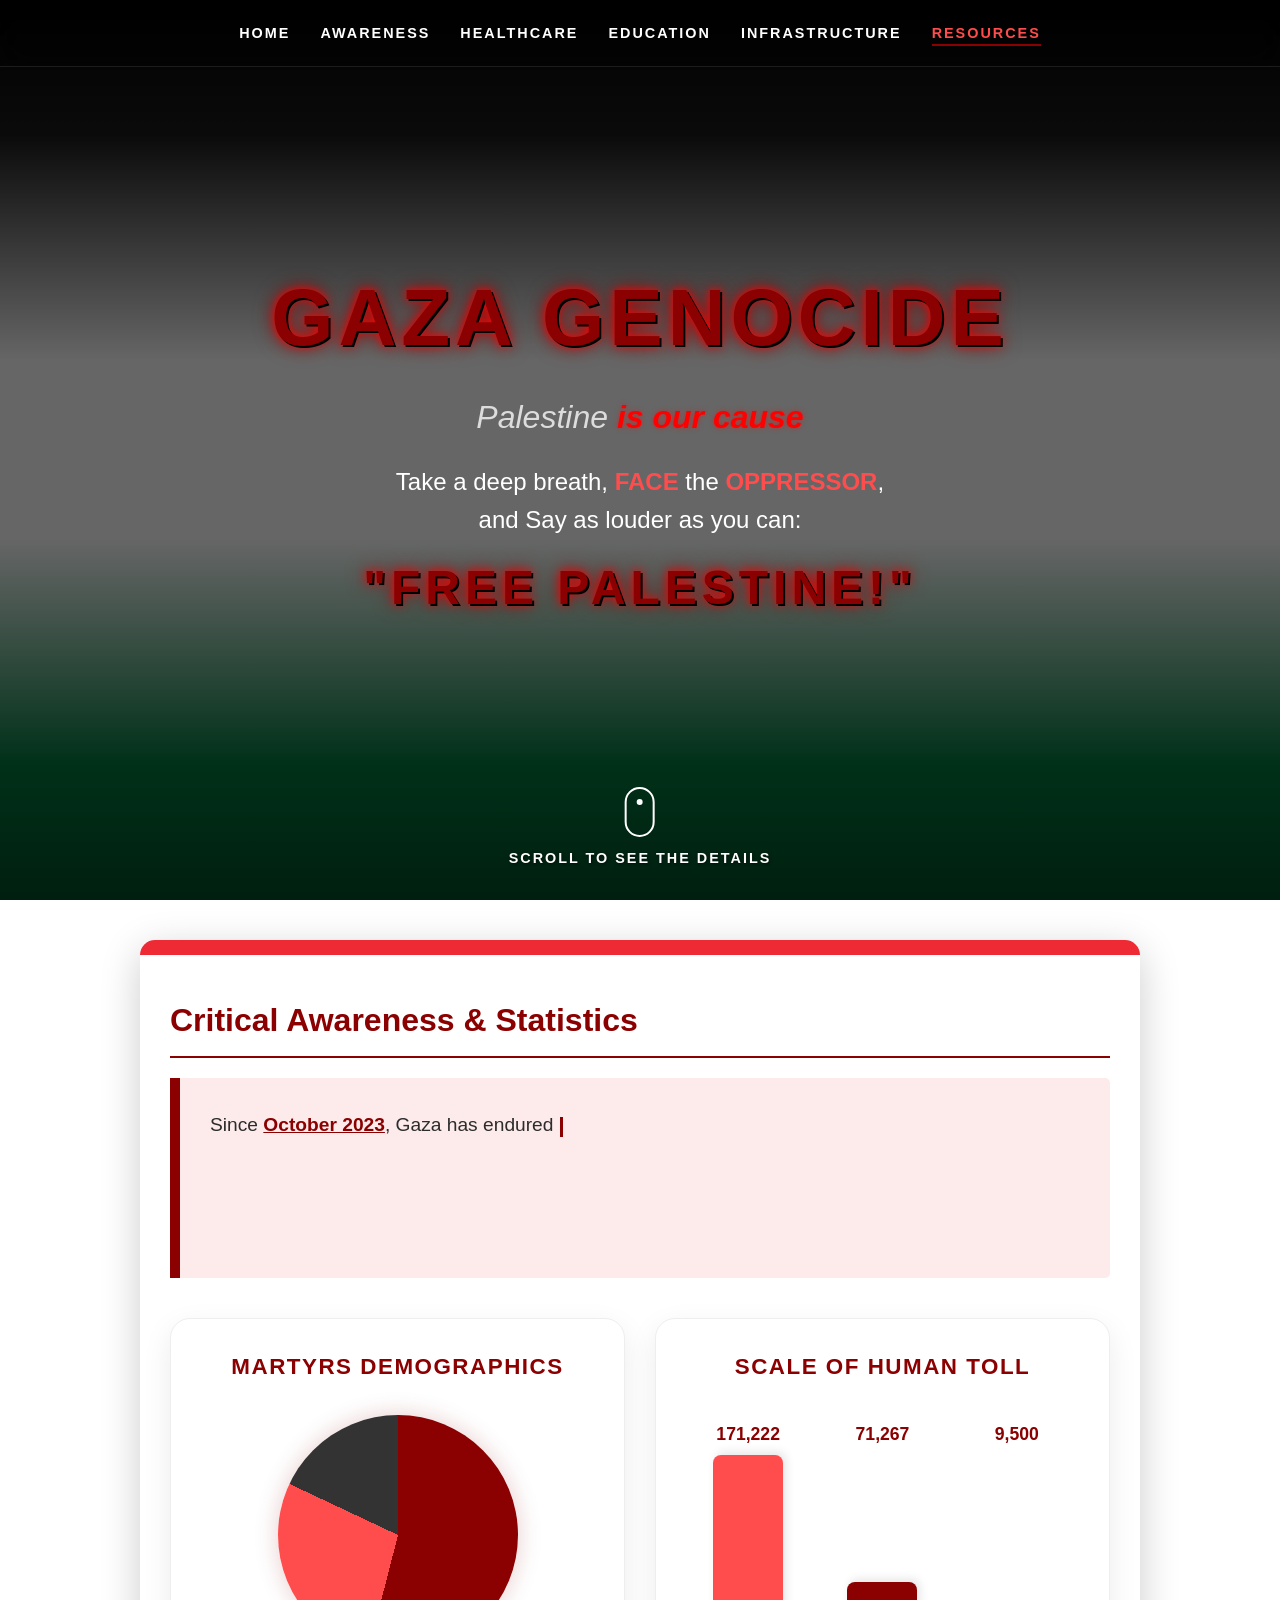
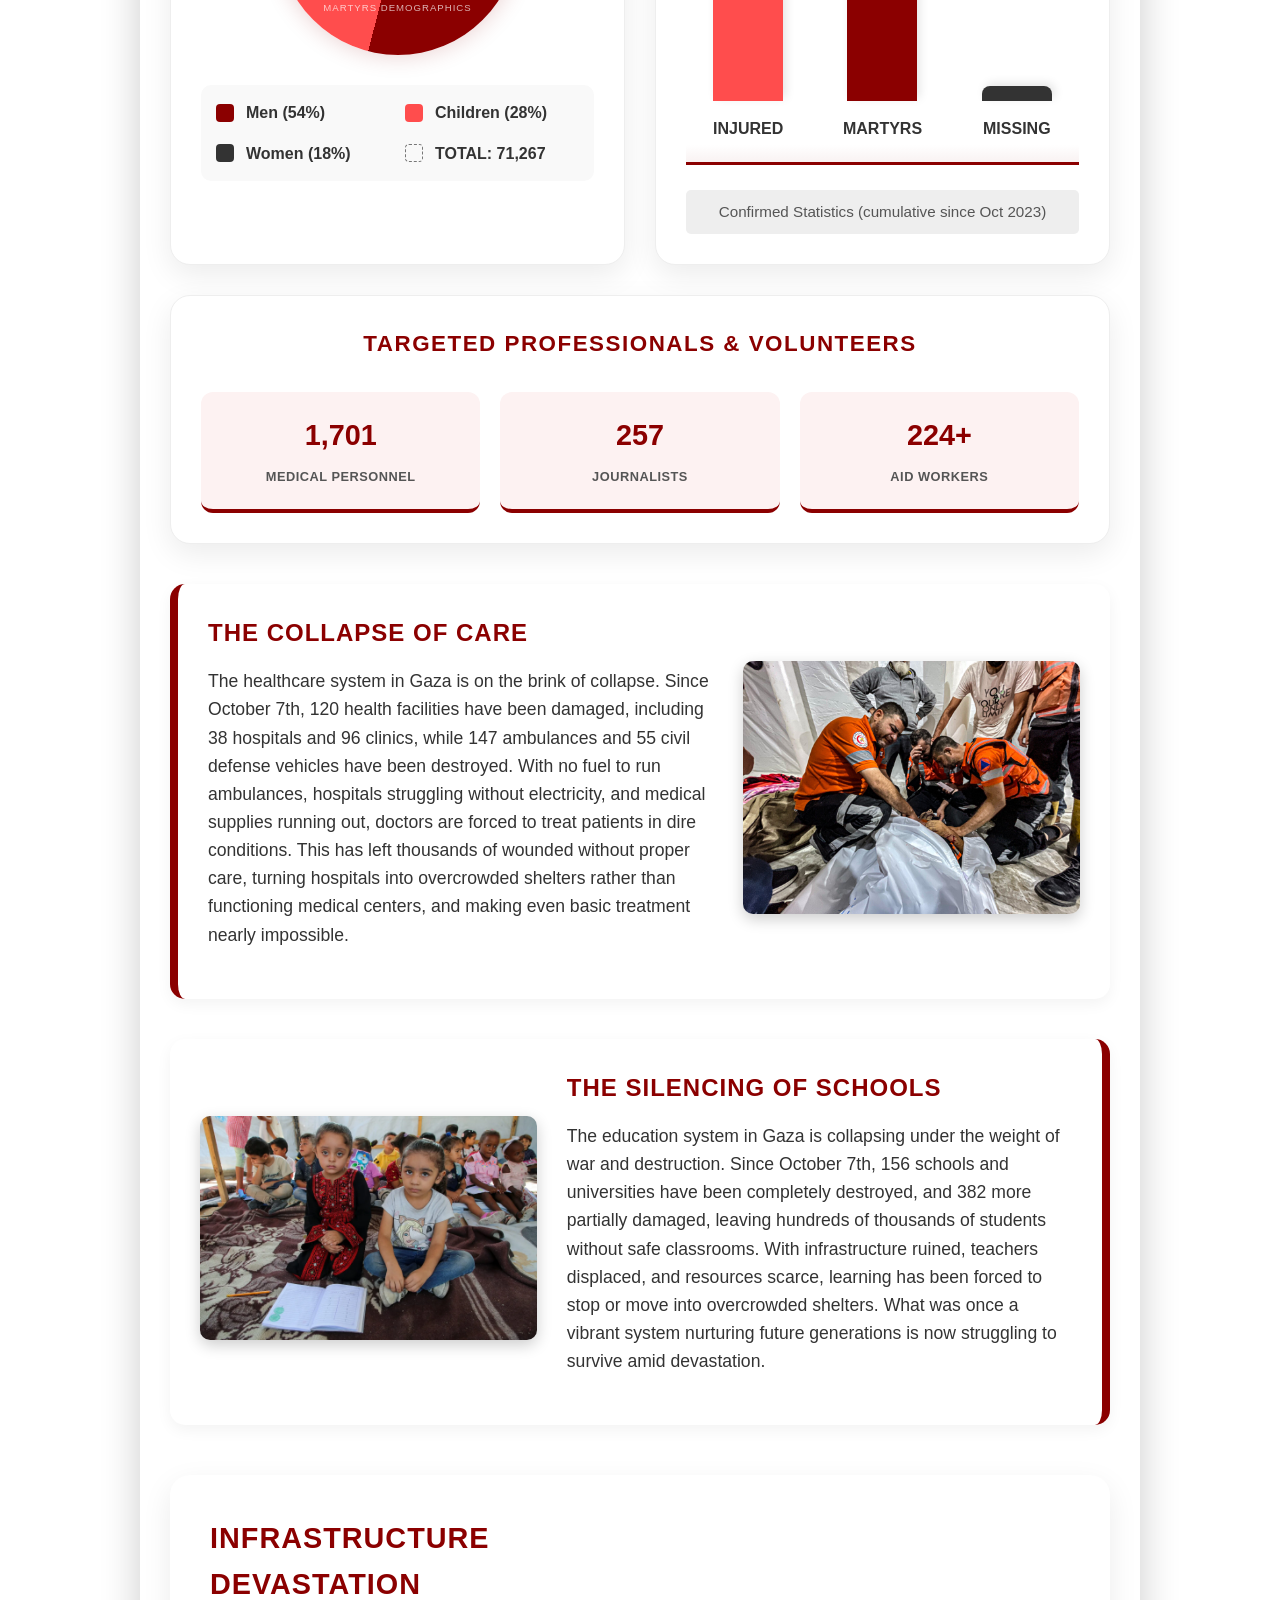
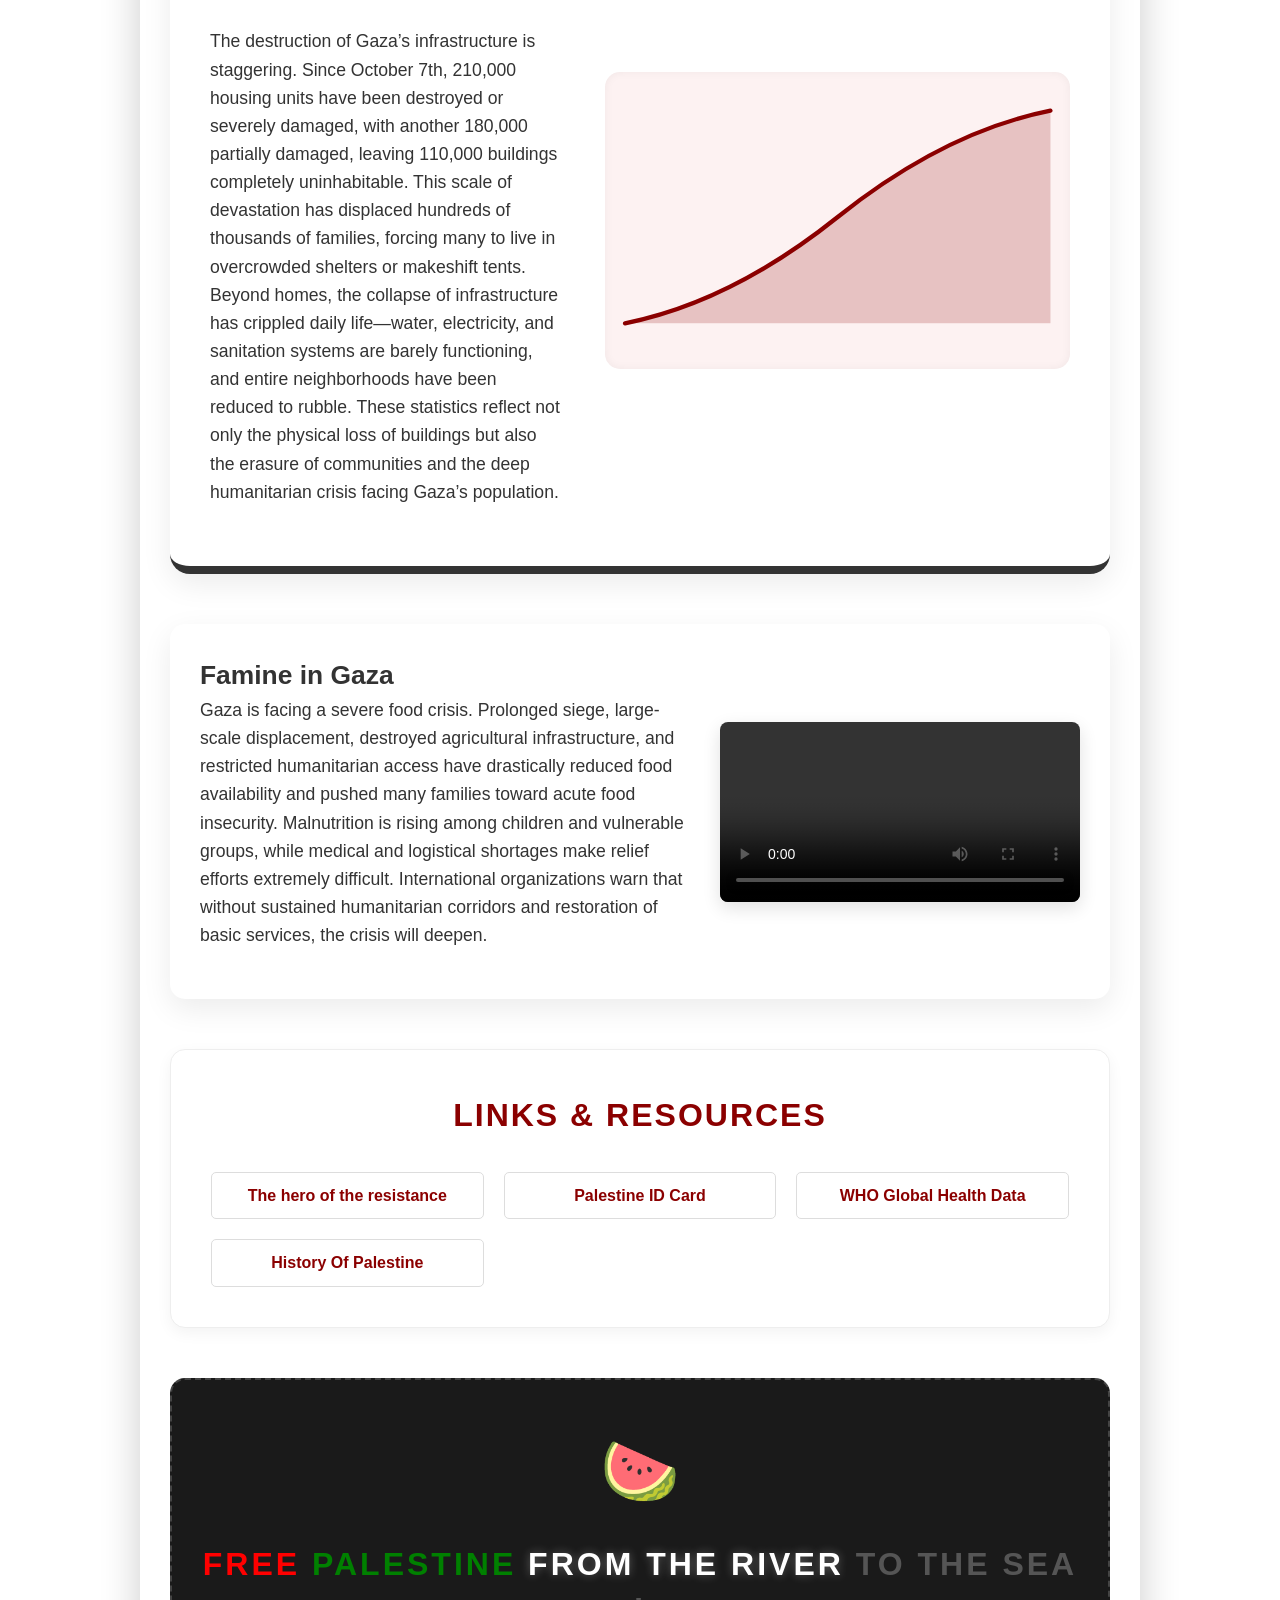
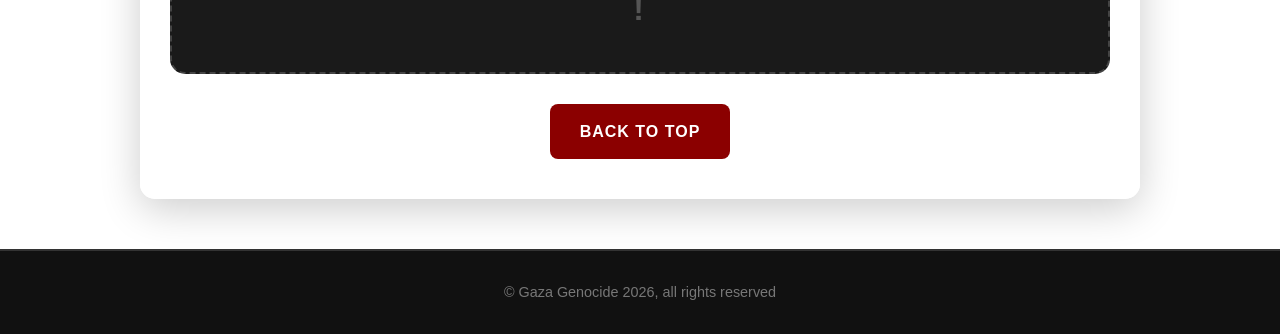
<file: index.html>
<!DOCTYPE html>
<html lang="en">

<head>
    <meta charset="UTF-8">
    <meta name="viewport" content="width=device-width, initial-scale=1.0">
    <title>Gaza Genocide - Awareness</title>
    <link rel="icon" type="image/svg+xml" href="palestine-olive-logo.svg">
    <link rel="stylesheet" href="index.css">
</head>

<body id="hero">
    <nav class="hero-nav">
        <ul>
            <li><a href="#hero">Home</a></li>
            <li><a href="#awarenessSection">Awareness</a></li>
            <li><a href="#healthcareSection">Healthcare</a></li>
            <li><a href="#educationSection">Education</a></li>
            <li><a href="#infraSection">Infrastructure</a></li>
            <li><a href="#linksSection">Resources</a></li>
        </ul>
    </nav>
    <section class="hero">
        <div class="hero-slideshow">
            <div class="slide"></div>
            <div class="slide"></div>
            <div class="slide"></div>
            <div class="slide"></div>
        </div>
        <div class="hero-overlay"></div>
        <div class="hero-content">
            <h1 class="bloody-title">Gaza Genocide</h1>
            <p class="hero-subtitle">Palestine <span class="highlight-red">is our cause</span></p>
            <p class="hero-desc">
                Take a deep breath, <b>Face</b> the <b>oppressor</b>, <br>
                and Say as louder as you can: <br>
                <span class="bloody-title" style="font-size: 3rem; display: block; margin-top: 10px;">"Free
                    Palestine!"</span>
            </p>
        </div>
        <div class="scroll-indicator">
            <div class="mouse"></div>
            <span class="scroll-text">Scroll to see the details</span>
        </div>
    </section>

    <div class="container">
        <div id="awarenessSection">
            <h1 id="top">Critical Awareness & Statistics</h1>

            <div id="statsSection" class="stats-box reveal">
                <div id="typewriterContainer" class="typing-text"></div>
                <span class="cursor" id="typewriterCursor"></span>
            </div>

            <section id="chartsSection" class="charts-section reveal">
                <div class="chart-card">
                    <h3>Martyrs Demographics</h3>
                    <div class="pie-chart"></div>
                    <div class="chart-legend">
                        <div class="legend-item">
                            <div class="color-box" style="background: #8B0000;"></div> <span>Men (54%)</span>
                        </div>
                        <div class="legend-item">
                            <div class="color-box" style="background: #ff4d4d;"></div> <span>Children (28%)</span>
                        </div>
                        <div class="legend-item">
                            <div class="color-box" style="background: #333;"></div> <span>Women (18%)</span>
                        </div>
                        <div class="legend-item">
                            <div class="color-box" style="border: 1px dashed #777;"></div> <span>TOTAL: 71,267</span>
                        </div>
                    </div>
                </div>

                <div class="chart-card">
                    <h3>Scale of Human Toll</h3>
                    <div class="bar-container">
                        <div class="bar-wrapper">
                            <span class="bar-count" id="count-injured">171,222</span>
                            <div class="bar" id="bar-injured" style="background: #ff4d4d;"></div>
                            <span class="bar-label">Injured</span>
                        </div>
                        <div class="bar-wrapper">
                            <span class="bar-count" id="count-martyrs">71,267</span>
                            <div class="bar" id="bar-martyrs" style="background: #8B0000;"></div>
                            <span class="bar-label">Martyrs</span>
                        </div>
                        <div class="bar-wrapper">
                            <span class="bar-count" id="count-missing">9,500</span>
                            <div class="bar" id="bar-missing" style="background: #333;"></div>
                            <span class="bar-label">Missing</span>
                        </div>
                    </div>
                    <div
                        style="margin-top: 25px; font-size: 0.95rem; color: #555; background: #eee; padding: 10px; border-radius: 5px;">
                        Confirmed Statistics (cumulative since Oct 2023)
                    </div>
                </div>

                <div class="chart-card" style="width: 100%; flex-basis: 100%;">
                    <h3>Targeted Professionals & Volunteers</h3>
                    <div class="other-victims-grid">
                        <div class="victim-stat"><span class="count">1,701</span><span class="label">Medical
                                Personnel</span></div>
                        <div class="victim-stat"><span class="count">257</span><span class="label">Journalists</span>
                        </div>
                        <div class="victim-stat"><span class="count">224+</span><span class="label">Aid Workers</span>
                        </div>
                    </div>
                </div>
            </section>
        </div>

        <div id="healthcareSection" class="healthcare-flex reveal">
            <div class="healthcare-text">
                <h2>The Collapse of Care</h2>
                <p>
                    The healthcare system in Gaza is on the brink of collapse. Since October 7th, 120 health facilities
                    have been damaged, including 38 hospitals and 96 clinics, while 147 ambulances and 55 civil defense
                    vehicles have been destroyed. With no fuel to run ambulances, hospitals struggling without
                    electricity, and medical supplies running out, doctors are forced to treat patients in dire
                    conditions. This has left thousands of wounded without proper care, turning hospitals into
                    overcrowded shelters rather than functioning medical centers, and making even basic treatment nearly
                    impossible.
                </p>
            </div>
            <div class="healthcare-img-container">
                <img src="image5.jpg" alt="Healthcare system in Gaza" class="healthcare-img">
            </div>
        </div>

        <div id="educationSection" class="education-flex reveal">
            <div class="education-img-container">
                <img src="image6.webp" alt="Education system in Gaza" class="education-img">
            </div>
            <div class="education-text">
                <h2>The Silencing of Schools</h2>
                <p>
                    The education system in Gaza is collapsing under the weight of war and destruction. Since October
                    7th, 156 schools and universities have been completely destroyed, and 382 more partially damaged,
                    leaving hundreds of thousands of students without safe classrooms. With infrastructure ruined,
                    teachers displaced, and resources scarce, learning has been forced to stop or move into overcrowded
                    shelters. What was once a vibrant system nurturing future generations is now struggling to survive
                    amid devastation.
                </p>
            </div>
        </div>

        <div id="infraSection" class="infrastructure-container reveal">
            <div class="infrastructure-content">
                <div class="infrastructure-text">
                    <h2>Infrastructure Devastation</h2>
                    <p>
                        The destruction of Gaza’s infrastructure is staggering. Since October 7th, 210,000 housing units
                        have been destroyed or severely damaged, with another 180,000 partially damaged, leaving 110,000
                        buildings completely uninhabitable. This scale of devastation has displaced hundreds of
                        thousands of families, forcing many to live in overcrowded shelters or makeshift tents. Beyond
                        homes, the collapse of infrastructure has crippled daily life—water, electricity, and
                        sanitation systems are barely functioning, and entire neighborhoods have been reduced to rubble.
                        These statistics reflect not only the physical loss of buildings but also the erasure of
                        communities and the deep humanitarian crisis facing Gaza’s population.
                    </p>
                </div>
                <div class="curve-container">
                    <svg viewBox="0 0 400 200" class="curve-svg" id="destructionCurve">
                        <!-- Background Area -->
                        <path d="M 0 200 Q 100 180, 200 100 T 400 0 L 400 200 Z" class="curve-area" id="curveArea" />
                        <!-- Main Curve Line -->
                        <path d="M 0 200 Q 100 180, 200 100 T 400 0" class="curve-line" id="curvePath" />
                    </svg>
                    <!-- Floating Data Points -->
                    <div class="data-point" style="bottom: 5%; left: 0%;" id="point1">Start (Oct 7)</div>
                    <div class="data-point" style="bottom: 50%; left: 45%;" id="point2">180K Damaged</div>
                    <div class="data-point" style="top: -10%; right: -5%;" id="point3">210K Destroyed</div>
                </div>
            </div>
        </div>

        <!-- Famine Section: placed between Infrastructure and Links -->
        <div id="famineSection" class="famine-section reveal">
            <ul class="famine-list">
                <li class="famine-desc">
                    <h2>Famine in Gaza</h2>
                    <p>
                        Gaza is facing a severe food crisis. Prolonged siege, large-scale displacement, destroyed
                        agricultural infrastructure, and restricted humanitarian access have drastically reduced
                        food availability and pushed many families toward acute food insecurity. Malnutrition is
                        rising among children and vulnerable groups, while medical and logistical shortages make
                        relief efforts extremely difficult. International organizations warn that without sustained
                        humanitarian corridors and restoration of basic services, the crisis will deepen.
                    </p>
                </li>
                <li class="famine-video">
                    <video controls preload="metadata" playsinline>
                        <source src="GazaFamine.mp4" type="video/mp4">
                        Your browser does not support the video tag.
                    </video>
                </li>
            </ul>
        </div>

        <div id="linksSection" class="links-section reveal">
            <h1>Links & Resources</h1>
            <ul>
                <li><a href="https://alqassam.ps/">The hero of the resistance</a></li>
                <li><a href="https://yacinehope.github.io/PalestineCardInfo/">Palestine ID Card</a></li>
                <li><a href="https://www.who.int/news-room/fact-sheets/detail/the-top-10-causes-of-death"
                        target="_blank">WHO Global Health Data</a></li>
                <li><a href="https://yacinehope.github.io/PalestineCardInfo/#history-section" target="_blank" rel="noopener noreferrer">History Of
                        Palestine</a></li>
            </ul>
        </div>

        <div id="solidaritySection" class="solidarity-wrapper reveal">
            <div class="watermelon-icon">🍉</div>
            <div class="solidarity-text">
                <span class="s-red">FREE</span> <span class="s-green">PALESTINE</span>
                <span class="s-white">FROM THE RIVER</span>
                <span class="s-black">TO THE SEA !</span>
            </div>
        </div>

        <div style="text-align: center;">
            <a href="#top" class="go-top">Back to top</a>
        </div>
    </div>

    <footer>
        &copy; Gaza Genocide 2026, all rights reserved
    </footer>

    <script>
        const statsContent = `Since <b>October 2023</b>, Gaza has endured continuous <b>bombardment</b>, <b>siege</b>, and <b>displacement</b>, leading to <b>catastrophic humanitarian conditions</b>. The <b>destruction</b> of <b>homes, hospitals, schools, and infrastructure</b> has left the population in <b>crisis</b>. Independent surveys estimate that over <b>80,000 people</b> may have died when including those <b>unconfirmed or missing</b>.<br><br>The classification of martyrs reflects the <b>indiscriminate nature</b> of the attacks: <b>nearly one‑third are children</b>, highlighting the <b>devastating impact</b> on <b>families and future generations</b>. <b>Women and the elderly</b> also make up significant portions, while men—often the majority of the population—represent <b>nearly half of the casualties</b>.`;

        function startTypewriter(elementId, cursorId, text) {
            const container = document.getElementById(elementId);
            const cursor = document.getElementById(cursorId);
            let index = 0;
            let currentHTML = "";

            function type() {
                if (index < text.length) {
                    if (text.charAt(index) === '<') {
                        const tagEnd = text.indexOf('>', index);
                        if (tagEnd !== -1) {
                            currentHTML += text.substring(index, tagEnd + 1);
                            index = tagEnd + 1;
                            container.innerHTML = currentHTML;
                            type();
                            return;
                        }
                    }
                    currentHTML += text.charAt(index);
                    container.innerHTML = currentHTML;
                    index++;
                    setTimeout(type, Math.random() * 20 + 10);
                } else {
                    cursor.style.display = 'none';
                }
            }
            type();
        }

        function animateCharts() {
            const max = 171222;
            const bars = [
                { id: 'bar-injured', val: 171222, countId: 'count-injured' },
                { id: 'bar-martyrs', val: 71267, countId: 'count-martyrs' },
                { id: 'bar-missing', val: 9500, countId: 'count-missing' }
            ];

            bars.forEach(bar => {
                const el = document.getElementById(bar.id);
                const countEl = document.getElementById(bar.countId);
                el.style.height = (bar.val / max * 100) + '%';
                countEl.style.opacity = '1';
            });
        }

        function animateCurve() {
            const path = document.getElementById('curvePath');
            const area = document.getElementById('curveArea');
            const points = ['point1', 'point2', 'point3'];

            // Start line animation
            path.style.strokeDashoffset = '0';

            // Fade in area
            area.style.opacity = '0.2';

            // Show points sequentially
            points.forEach((pid, i) => {
                setTimeout(() => {
                    document.getElementById(pid).style.opacity = '1';
                }, 1000 + (i * 800));
            });
        }

        function startRevealObserver() {
            const observerOptions = {
                threshold: 0.15
            };

            const observer = new IntersectionObserver((entries) => {
                entries.forEach(entry => {
                    if (entry.isIntersecting) {
                        entry.target.classList.add('active');

                        // Trigger specific sub-animations
                        if (entry.target.id === 'statsSection') {
                            setTimeout(() => {
                                startTypewriter('typewriterContainer', 'typewriterCursor', statsContent);
                            }, 300);
                        }
                        if (entry.target.id === 'chartsSection') {
                            setTimeout(() => {
                                animateCharts();
                            }, 500);
                        }
                        if (entry.target.id === 'infraSection') {
                            setTimeout(() => {
                                animateCurve();
                            }, 600);
                        }

                        // Unobserve once triggered
                        observer.unobserve(entry.target);
                    }
                });
            }, observerOptions);

            document.querySelectorAll('.reveal').forEach(el => observer.observe(el));
        }

        function startNavObserver() {
            const navLinks = document.querySelectorAll('.hero-nav a');
            const sections = [
                document.getElementById('hero'),
                document.getElementById('awarenessSection'),
                document.getElementById('healthcareSection'),
                document.getElementById('educationSection'),
                document.getElementById('infraSection'),
                document.getElementById('linksSection'),
                document.getElementById('solidaritySection')
            ];

            // 1. Instant Active Class on Click
            navLinks.forEach(link => {
                link.addEventListener('click', (e) => {
                    navLinks.forEach(l => l.classList.remove('active'));
                    link.classList.add('active');
                    // We let smooth scroll handle the movement
                });
            });

            // 2. Scroll Tracking via Intersection Observer
            const observerOptions = {
                root: null,
                threshold: 0.1, // Trigger earlier
                rootMargin: "-20% 0px -60% 0px" // Focus on the middle-upper part of the screen
            };

            const observer = new IntersectionObserver((entries) => {
                entries.forEach(entry => {
                    if (entry.isIntersecting) {
                        const id = entry.target.getAttribute('id');
                        // Update active class based on section visibility
                        navLinks.forEach(link => {
                            if (link.getAttribute('href') === `#${id}`) {
                                link.classList.add('active');
                            } else {
                                link.classList.remove('active');
                            }
                        });
                    }
                });
            }, observerOptions);

            sections.forEach(s => {
                if (s) observer.observe(s);
            });
        }

        window.onload = () => {
            startRevealObserver();
            startNavObserver();
        };
    </script>
</body>

</html>
</file>
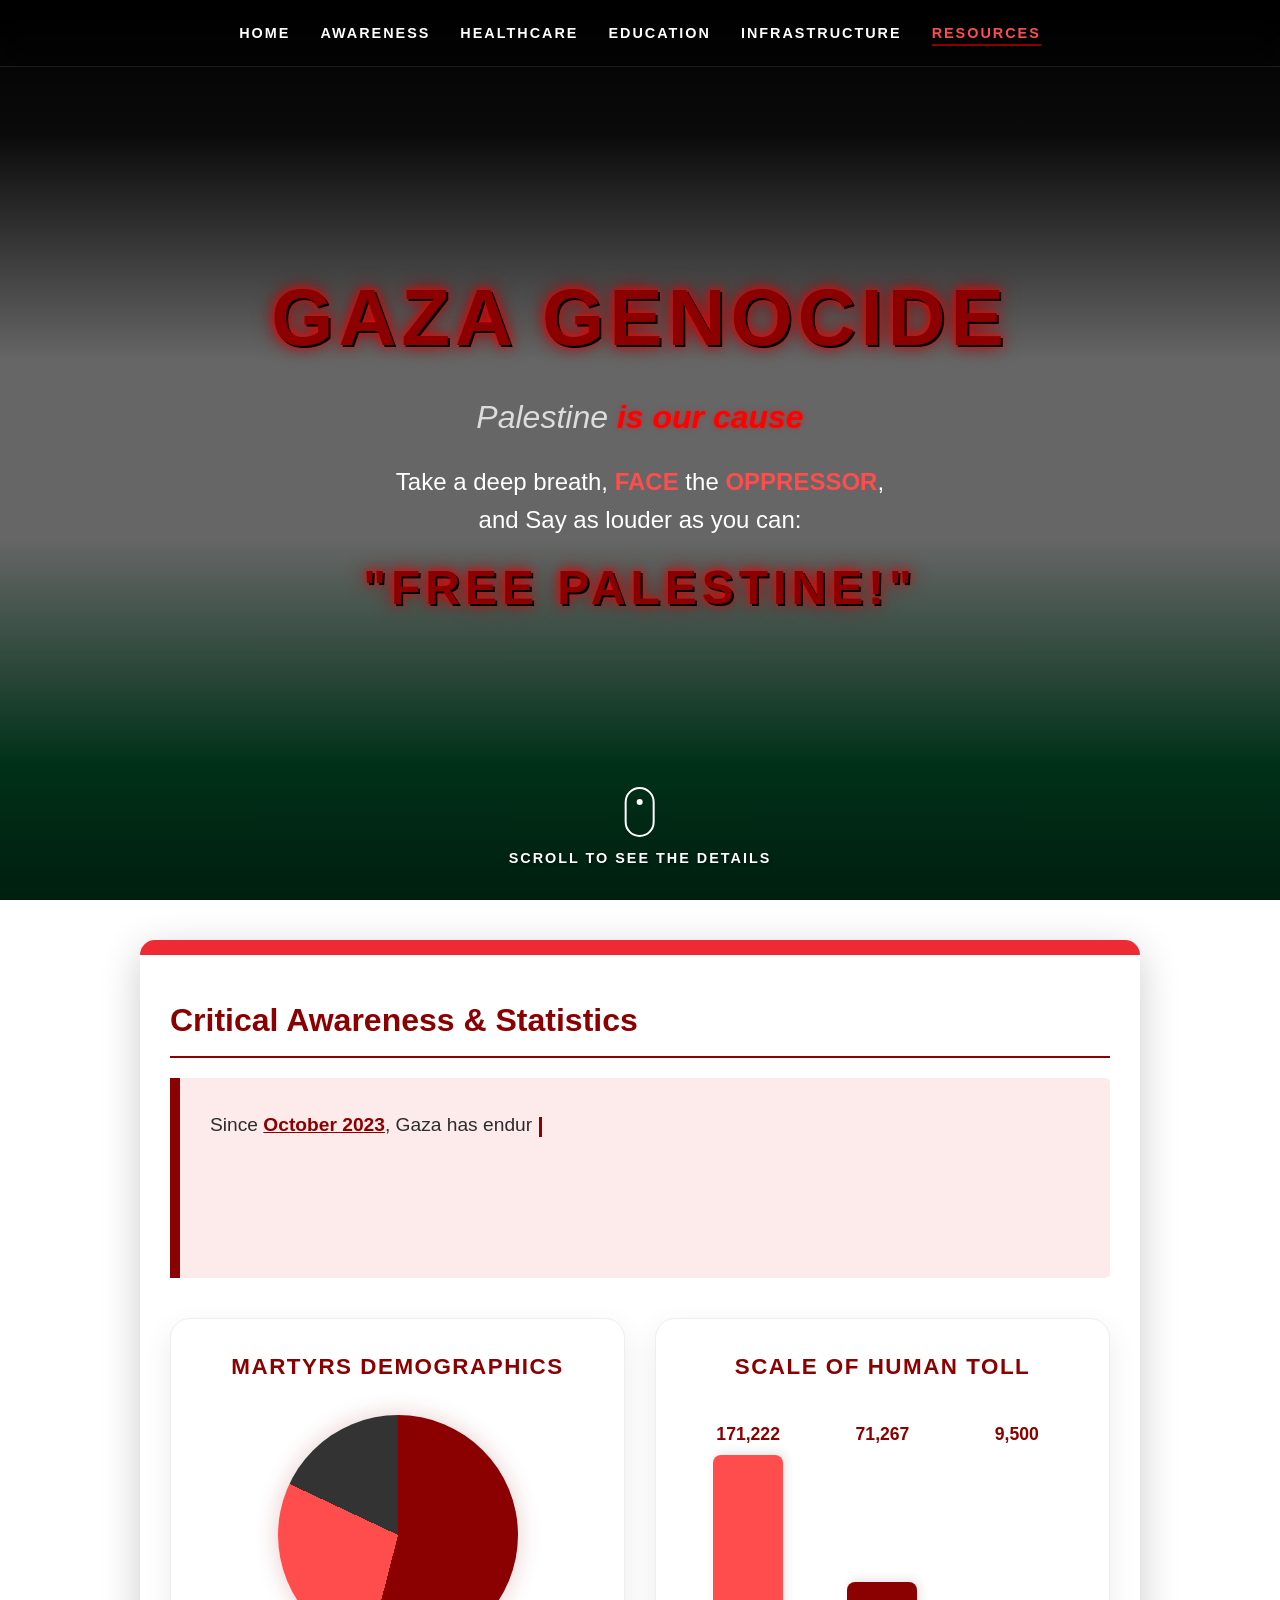
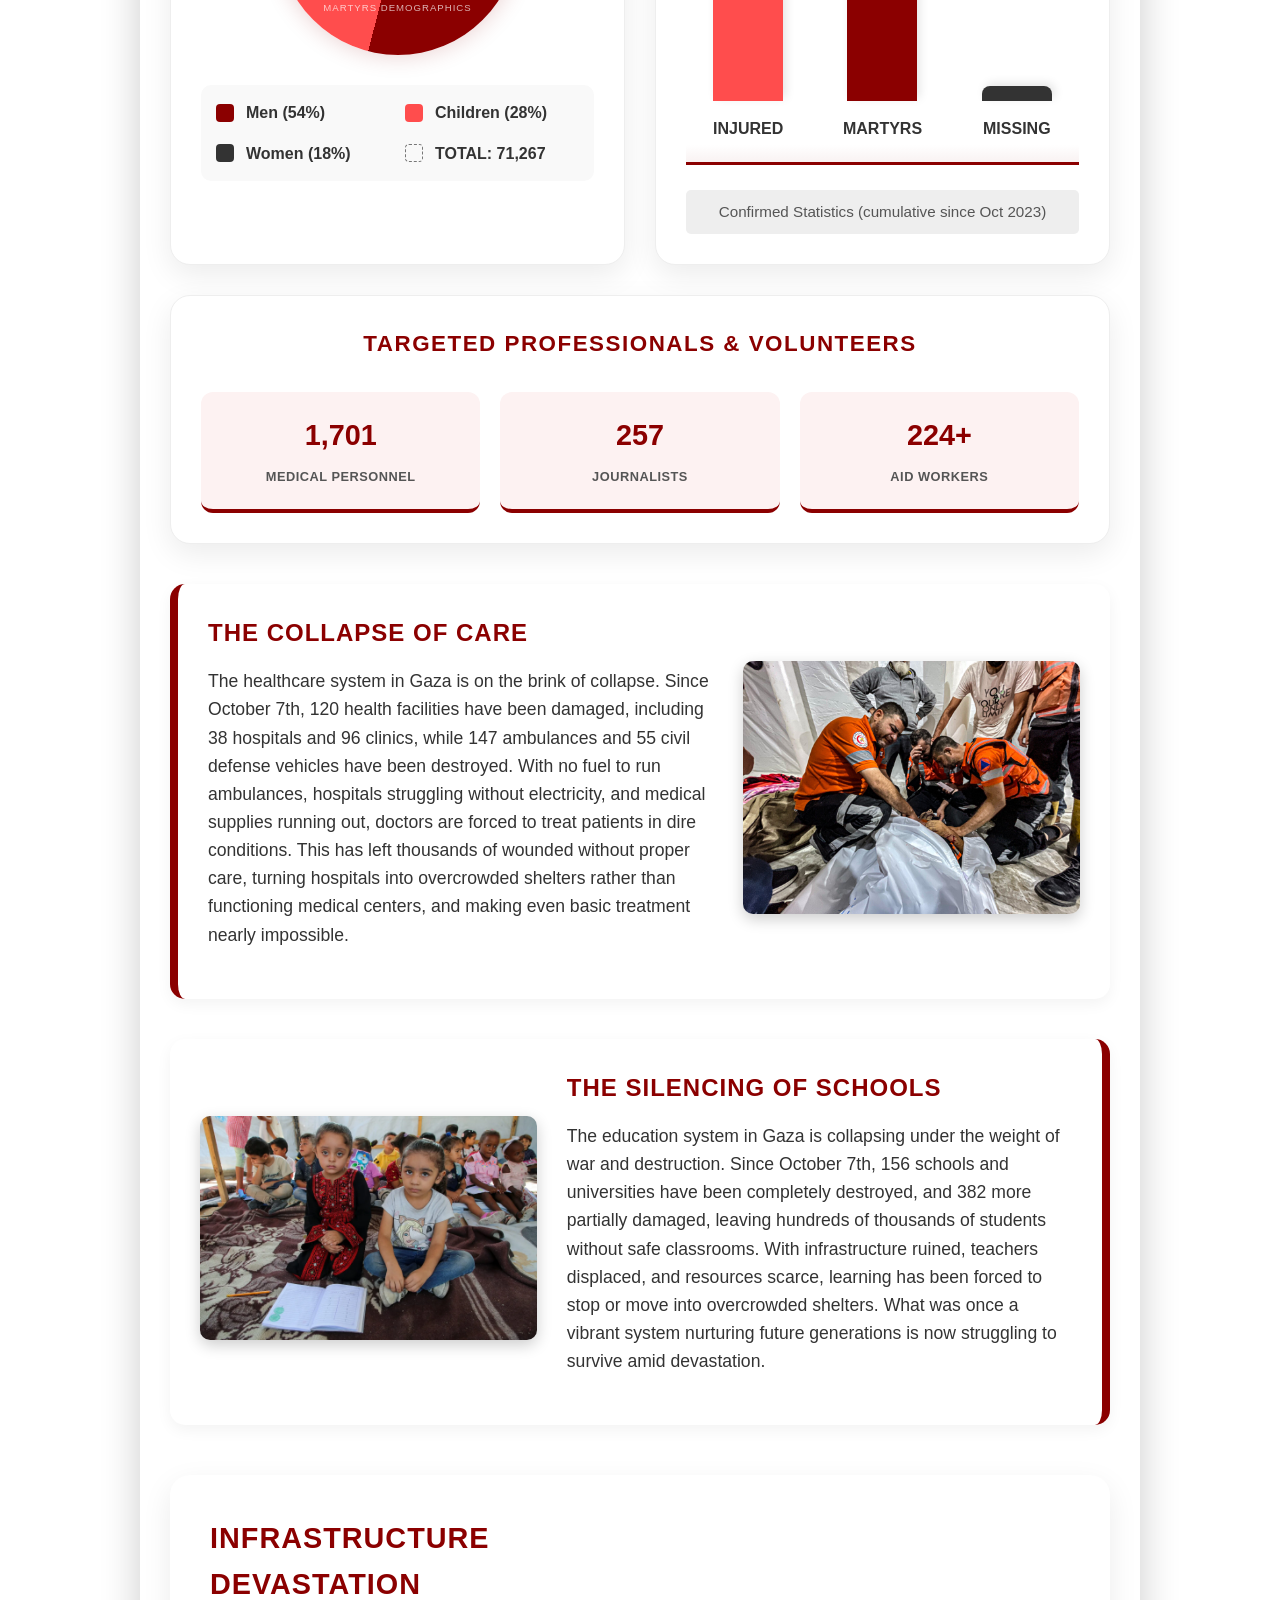
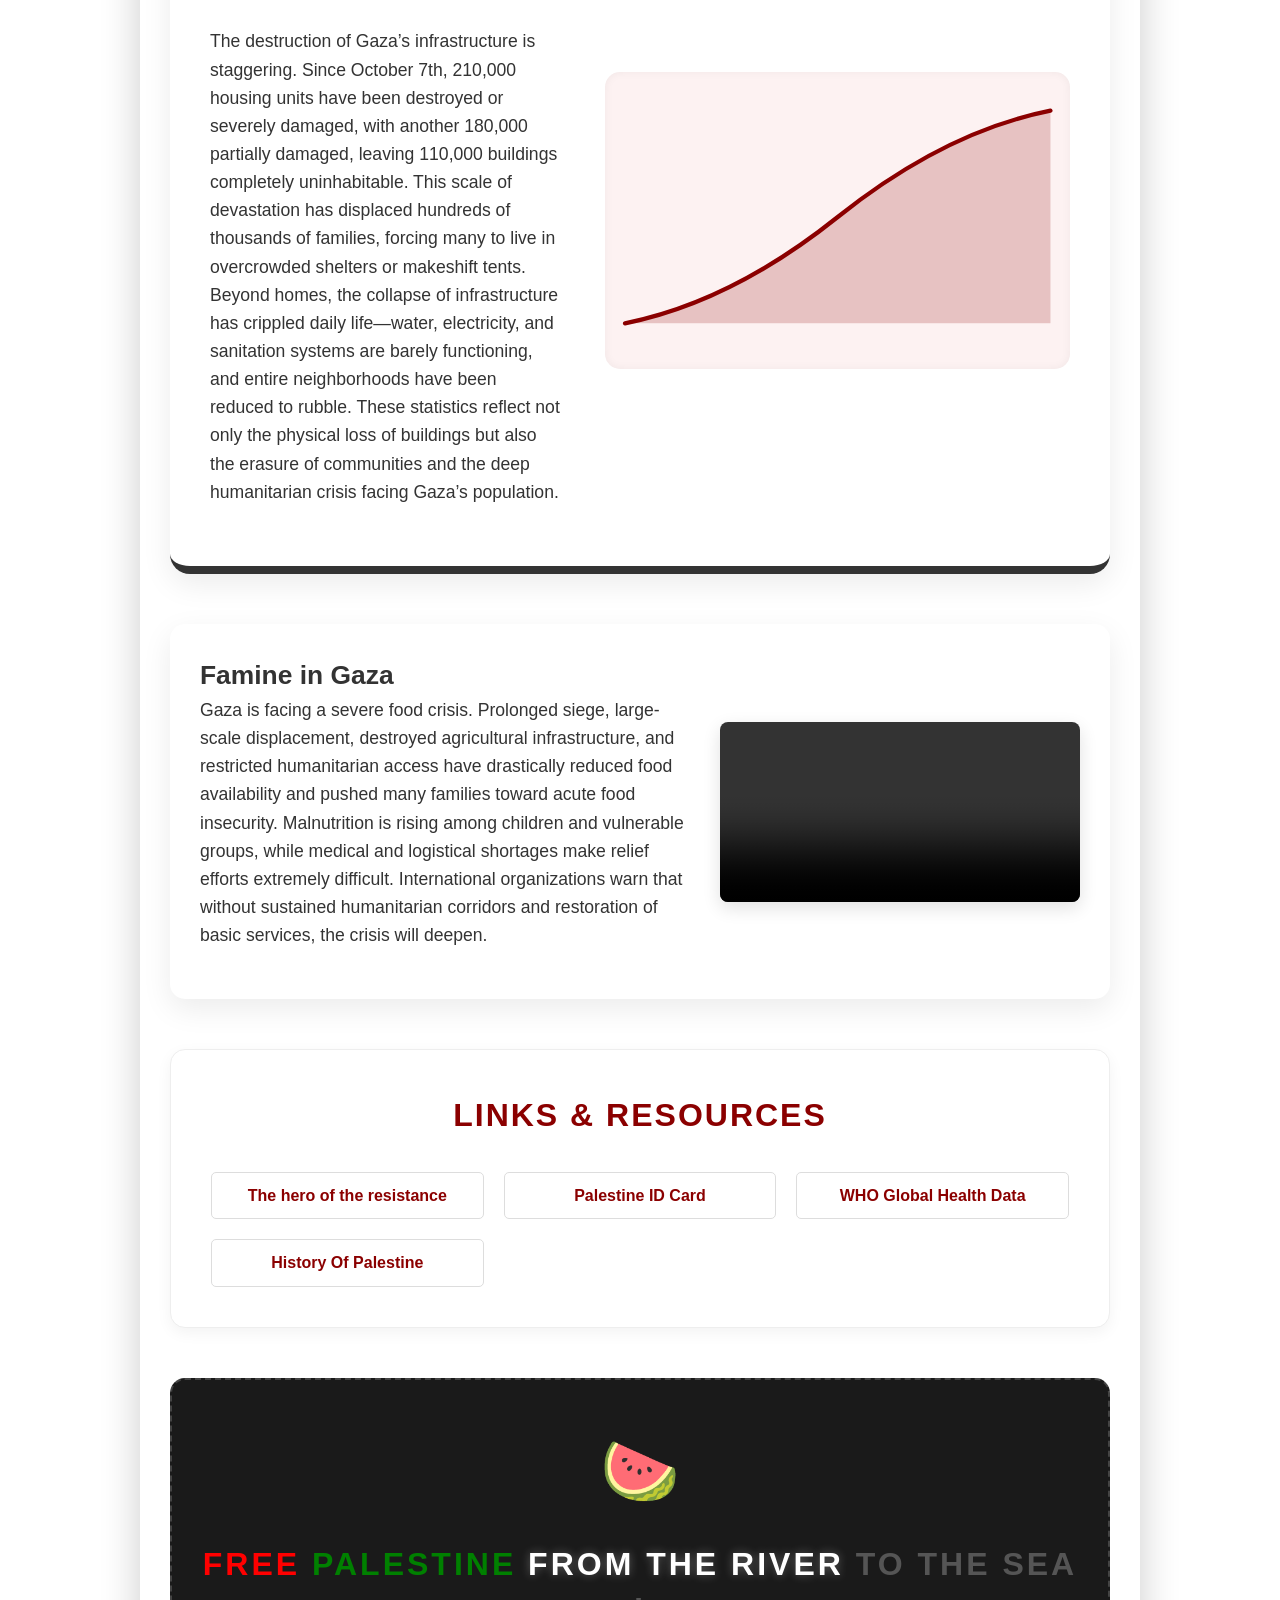
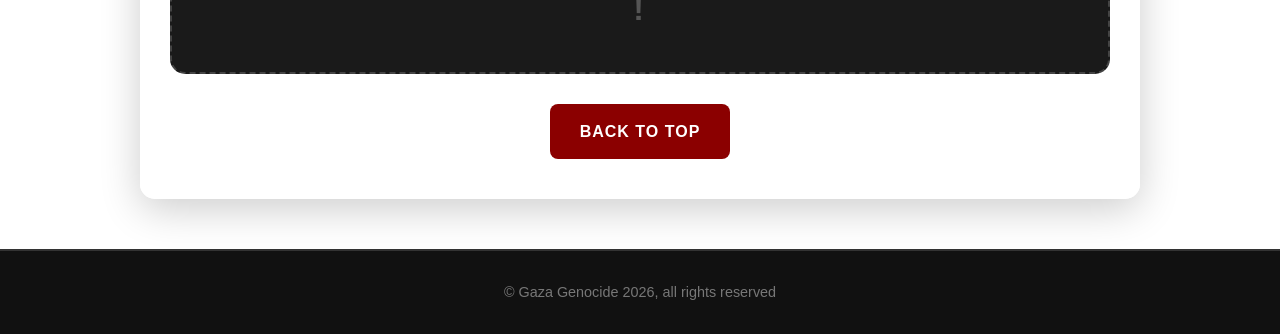
<file: Lab1Exo2.html>
<!DOCTYPE html>
<html lang="en">

<head>
    <meta charset="UTF-8">
    <meta name="viewport" content="width=device-width, initial-scale=1.0">
    <title>Gaza Genocide - Awareness</title>
    <link rel="icon" type="image/svg+xml" href="palestine-olive-logo.svg">
    <link rel="stylesheet" href="Lab1Exo2.css">
</head>

<body id="hero">
    <nav class="hero-nav">
        <ul>
            <li><a href="#hero">Home</a></li>
            <li><a href="#awarenessSection">Awareness</a></li>
            <li><a href="#healthcareSection">Healthcare</a></li>
            <li><a href="#educationSection">Education</a></li>
            <li><a href="#infraSection">Infrastructure</a></li>
            <li><a href="#linksSection">Resources</a></li>
        </ul>
    </nav>
    <section class="hero">
        <div class="hero-slideshow">
            <div class="slide"></div>
            <div class="slide"></div>
            <div class="slide"></div>
            <div class="slide"></div>
        </div>
        <div class="hero-overlay"></div>
        <div class="hero-content">
            <h1 class="bloody-title">Gaza Genocide</h1>
            <p class="hero-subtitle">Palestine <span class="highlight-red">is our cause</span></p>
            <p class="hero-desc">
                Take a deep breath, <b>Face</b> the <b>oppressor</b>, <br>
                and Say as louder as you can: <br>
                <span class="bloody-title" style="font-size: 3rem; display: block; margin-top: 10px;">"Free
                    Palestine!"</span>
            </p>
        </div>
        <div class="scroll-indicator">
            <div class="mouse"></div>
            <span class="scroll-text">Scroll to see the details</span>
        </div>
    </section>

    <div class="container">
        <div id="awarenessSection">
            <h1 id="top">Critical Awareness & Statistics</h1>

            <div id="statsSection" class="stats-box reveal">
                <div id="typewriterContainer" class="typing-text"></div>
                <span class="cursor" id="typewriterCursor"></span>
            </div>

            <section id="chartsSection" class="charts-section reveal">
                <div class="chart-card">
                    <h3>Martyrs Demographics</h3>
                    <div class="pie-chart"></div>
                    <div class="chart-legend">
                        <div class="legend-item">
                            <div class="color-box" style="background: #8B0000;"></div> <span>Men (54%)</span>
                        </div>
                        <div class="legend-item">
                            <div class="color-box" style="background: #ff4d4d;"></div> <span>Children (28%)</span>
                        </div>
                        <div class="legend-item">
                            <div class="color-box" style="background: #333;"></div> <span>Women (18%)</span>
                        </div>
                        <div class="legend-item">
                            <div class="color-box" style="border: 1px dashed #777;"></div> <span>TOTAL: 71,267</span>
                        </div>
                    </div>
                </div>

                <div class="chart-card">
                    <h3>Scale of Human Toll</h3>
                    <div class="bar-container">
                        <div class="bar-wrapper">
                            <span class="bar-count" id="count-injured">171,222</span>
                            <div class="bar" id="bar-injured" style="background: #ff4d4d;"></div>
                            <span class="bar-label">Injured</span>
                        </div>
                        <div class="bar-wrapper">
                            <span class="bar-count" id="count-martyrs">71,267</span>
                            <div class="bar" id="bar-martyrs" style="background: #8B0000;"></div>
                            <span class="bar-label">Martyrs</span>
                        </div>
                        <div class="bar-wrapper">
                            <span class="bar-count" id="count-missing">9,500</span>
                            <div class="bar" id="bar-missing" style="background: #333;"></div>
                            <span class="bar-label">Missing</span>
                        </div>
                    </div>
                    <div
                        style="margin-top: 25px; font-size: 0.95rem; color: #555; background: #eee; padding: 10px; border-radius: 5px;">
                        Confirmed Statistics (cumulative since Oct 2023)
                    </div>
                </div>

                <div class="chart-card" style="width: 100%; flex-basis: 100%;">
                    <h3>Targeted Professionals & Volunteers</h3>
                    <div class="other-victims-grid">
                        <div class="victim-stat"><span class="count">1,701</span><span class="label">Medical
                                Personnel</span></div>
                        <div class="victim-stat"><span class="count">257</span><span class="label">Journalists</span>
                        </div>
                        <div class="victim-stat"><span class="count">224+</span><span class="label">Aid Workers</span>
                        </div>
                    </div>
                </div>
            </section>
        </div>

        <div id="healthcareSection" class="healthcare-flex reveal">
            <div class="healthcare-text">
                <h2>The Collapse of Care</h2>
                <p>
                    The healthcare system in Gaza is on the brink of collapse. Since October 7th, 120 health facilities
                    have been damaged, including 38 hospitals and 96 clinics, while 147 ambulances and 55 civil defense
                    vehicles have been destroyed. With no fuel to run ambulances, hospitals struggling without
                    electricity, and medical supplies running out, doctors are forced to treat patients in dire
                    conditions. This has left thousands of wounded without proper care, turning hospitals into
                    overcrowded shelters rather than functioning medical centers, and making even basic treatment nearly
                    impossible.
                </p>
            </div>
            <div class="healthcare-img-container">
                <img src="image5.jpg" alt="Healthcare system in Gaza" class="healthcare-img">
            </div>
        </div>

        <div id="educationSection" class="education-flex reveal">
            <div class="education-img-container">
                <img src="image6.webp" alt="Education system in Gaza" class="education-img">
            </div>
            <div class="education-text">
                <h2>The Silencing of Schools</h2>
                <p>
                    The education system in Gaza is collapsing under the weight of war and destruction. Since October
                    7th, 156 schools and universities have been completely destroyed, and 382 more partially damaged,
                    leaving hundreds of thousands of students without safe classrooms. With infrastructure ruined,
                    teachers displaced, and resources scarce, learning has been forced to stop or move into overcrowded
                    shelters. What was once a vibrant system nurturing future generations is now struggling to survive
                    amid devastation.
                </p>
            </div>
        </div>

        <div id="infraSection" class="infrastructure-container reveal">
            <div class="infrastructure-content">
                <div class="infrastructure-text">
                    <h2>Infrastructure Devastation</h2>
                    <p>
                        The destruction of Gaza’s infrastructure is staggering. Since October 7th, 210,000 housing units
                        have been destroyed or severely damaged, with another 180,000 partially damaged, leaving 110,000
                        buildings completely uninhabitable. This scale of devastation has displaced hundreds of
                        thousands of families, forcing many to live in overcrowded shelters or makeshift tents. Beyond
                        homes, the collapse of infrastructure has crippled daily life—water, electricity, and
                        sanitation systems are barely functioning, and entire neighborhoods have been reduced to rubble.
                        These statistics reflect not only the physical loss of buildings but also the erasure of
                        communities and the deep humanitarian crisis facing Gaza’s population.
                    </p>
                </div>
                <div class="curve-container">
                    <svg viewBox="0 0 400 200" class="curve-svg" id="destructionCurve">
                        <!-- Background Area -->
                        <path d="M 0 200 Q 100 180, 200 100 T 400 0 L 400 200 Z" class="curve-area" id="curveArea" />
                        <!-- Main Curve Line -->
                        <path d="M 0 200 Q 100 180, 200 100 T 400 0" class="curve-line" id="curvePath" />
                    </svg>
                    <!-- Floating Data Points -->
                    <div class="data-point" style="bottom: 5%; left: 0%;" id="point1">Start (Oct 7)</div>
                    <div class="data-point" style="bottom: 50%; left: 45%;" id="point2">180K Damaged</div>
                    <div class="data-point" style="top: -10%; right: -5%;" id="point3">210K Destroyed</div>
                </div>
            </div>
        </div>

        <!-- Famine Section: placed between Infrastructure and Links -->
        <div id="famineSection" class="famine-section reveal">
            <ul class="famine-list">
                <li class="famine-desc">
                    <h2>Famine in Gaza</h2>
                    <p>
                        Gaza is facing a severe food crisis. Prolonged siege, large-scale displacement, destroyed
                        agricultural infrastructure, and restricted humanitarian access have drastically reduced
                        food availability and pushed many families toward acute food insecurity. Malnutrition is
                        rising among children and vulnerable groups, while medical and logistical shortages make
                        relief efforts extremely difficult. International organizations warn that without sustained
                        humanitarian corridors and restoration of basic services, the crisis will deepen.
                    </p>
                </li>
                <li class="famine-video">
                    <video controls preload="metadata" playsinline>
                        <source src="GazaFamine.mp4" type="video/mp4">
                        Your browser does not support the video tag.
                    </video>
                </li>
            </ul>
        </div>

        <div id="linksSection" class="links-section reveal">
            <h1>Links & Resources</h1>
            <ul>
                <li><a href="https://alqassam.ps/">The hero of the resistance</a></li>
                <li><a href="../Exo1/Lab_Exo1.html">Palestine ID Card</a></li>
                <li><a href="https://www.who.int/news-room/fact-sheets/detail/the-top-10-causes-of-death"
                        target="_blank">WHO Global Health Data</a></li>
                <li><a href="../Exo1/Lab_Exo1.html#history-section" target="_blank" rel="noopener noreferrer">History Of
                        Palestine</a></li>
            </ul>
        </div>

        <div id="solidaritySection" class="solidarity-wrapper reveal">
            <div class="watermelon-icon">🍉</div>
            <div class="solidarity-text">
                <span class="s-red">FREE</span> <span class="s-green">PALESTINE</span>
                <span class="s-white">FROM THE RIVER</span>
                <span class="s-black">TO THE SEA !</span>
            </div>
        </div>

        <div style="text-align: center;">
            <a href="#top" class="go-top">Back to top</a>
        </div>
    </div>

    <footer>
        &copy; Gaza Genocide 2026, all rights reserved
    </footer>

    <script>
        const statsContent = `Since <b>October 2023</b>, Gaza has endured continuous <b>bombardment</b>, <b>siege</b>, and <b>displacement</b>, leading to <b>catastrophic humanitarian conditions</b>. The <b>destruction</b> of <b>homes, hospitals, schools, and infrastructure</b> has left the population in <b>crisis</b>. Independent surveys estimate that over <b>80,000 people</b> may have died when including those <b>unconfirmed or missing</b>.<br><br>The classification of martyrs reflects the <b>indiscriminate nature</b> of the attacks: <b>nearly one‑third are children</b>, highlighting the <b>devastating impact</b> on <b>families and future generations</b>. <b>Women and the elderly</b> also make up significant portions, while men—often the majority of the population—represent <b>nearly half of the casualties</b>.`;

        function startTypewriter(elementId, cursorId, text) {
            const container = document.getElementById(elementId);
            const cursor = document.getElementById(cursorId);
            let index = 0;
            let currentHTML = "";

            function type() {
                if (index < text.length) {
                    if (text.charAt(index) === '<') {
                        const tagEnd = text.indexOf('>', index);
                        if (tagEnd !== -1) {
                            currentHTML += text.substring(index, tagEnd + 1);
                            index = tagEnd + 1;
                            container.innerHTML = currentHTML;
                            type();
                            return;
                        }
                    }
                    currentHTML += text.charAt(index);
                    container.innerHTML = currentHTML;
                    index++;
                    setTimeout(type, Math.random() * 20 + 10);
                } else {
                    cursor.style.display = 'none';
                }
            }
            type();
        }

        function animateCharts() {
            const max = 171222;
            const bars = [
                { id: 'bar-injured', val: 171222, countId: 'count-injured' },
                { id: 'bar-martyrs', val: 71267, countId: 'count-martyrs' },
                { id: 'bar-missing', val: 9500, countId: 'count-missing' }
            ];

            bars.forEach(bar => {
                const el = document.getElementById(bar.id);
                const countEl = document.getElementById(bar.countId);
                el.style.height = (bar.val / max * 100) + '%';
                countEl.style.opacity = '1';
            });
        }

        function animateCurve() {
            const path = document.getElementById('curvePath');
            const area = document.getElementById('curveArea');
            const points = ['point1', 'point2', 'point3'];

            // Start line animation
            path.style.strokeDashoffset = '0';

            // Fade in area
            area.style.opacity = '0.2';

            // Show points sequentially
            points.forEach((pid, i) => {
                setTimeout(() => {
                    document.getElementById(pid).style.opacity = '1';
                }, 1000 + (i * 800));
            });
        }

        function startRevealObserver() {
            const observerOptions = {
                threshold: 0.15
            };

            const observer = new IntersectionObserver((entries) => {
                entries.forEach(entry => {
                    if (entry.isIntersecting) {
                        entry.target.classList.add('active');

                        // Trigger specific sub-animations
                        if (entry.target.id === 'statsSection') {
                            setTimeout(() => {
                                startTypewriter('typewriterContainer', 'typewriterCursor', statsContent);
                            }, 300);
                        }
                        if (entry.target.id === 'chartsSection') {
                            setTimeout(() => {
                                animateCharts();
                            }, 500);
                        }
                        if (entry.target.id === 'infraSection') {
                            setTimeout(() => {
                                animateCurve();
                            }, 600);
                        }

                        // Unobserve once triggered
                        observer.unobserve(entry.target);
                    }
                });
            }, observerOptions);

            document.querySelectorAll('.reveal').forEach(el => observer.observe(el));
        }

        function startNavObserver() {
            const navLinks = document.querySelectorAll('.hero-nav a');
            const sections = [
                document.getElementById('hero'),
                document.getElementById('awarenessSection'),
                document.getElementById('healthcareSection'),
                document.getElementById('educationSection'),
                document.getElementById('infraSection'),
                document.getElementById('linksSection'),
                document.getElementById('solidaritySection')
            ];

            // 1. Instant Active Class on Click
            navLinks.forEach(link => {
                link.addEventListener('click', (e) => {
                    navLinks.forEach(l => l.classList.remove('active'));
                    link.classList.add('active');
                    // We let smooth scroll handle the movement
                });
            });

            // 2. Scroll Tracking via Intersection Observer
            const observerOptions = {
                root: null,
                threshold: 0.1, // Trigger earlier
                rootMargin: "-20% 0px -60% 0px" // Focus on the middle-upper part of the screen
            };

            const observer = new IntersectionObserver((entries) => {
                entries.forEach(entry => {
                    if (entry.isIntersecting) {
                        const id = entry.target.getAttribute('id');
                        // Update active class based on section visibility
                        navLinks.forEach(link => {
                            if (link.getAttribute('href') === `#${id}`) {
                                link.classList.add('active');
                            } else {
                                link.classList.remove('active');
                            }
                        });
                    }
                });
            }, observerOptions);

            sections.forEach(s => {
                if (s) observer.observe(s);
            });
        }

        window.onload = () => {
            startRevealObserver();
            startNavObserver();
        };
    </script>
</body>

</html>
</file>
<file: index.css>
html {
    scroll-behavior: smooth;
}

* {
    margin: 0;
    padding: 0;
    box-sizing: border-box;
}

body {
    font-family: 'Segoe UI', Tahoma, Geneva, Verdana, sans-serif;
    background: linear-gradient(180deg, #000000 0%, #1a1a1a 15%, #ffffff 40%, #ffffff 60%, #007a3d 85%, #004d26 100%) fixed;
    color: #333;
    line-height: 1.6;
    min-height: 100vh;
}

/* Hero Section */
.hero {
    position: relative;
    height: 100vh;
    width: 100%;
    display: flex;
    align-items: center;
    justify-content: center;
    color: white;
    text-align: center;
    overflow: hidden;
}

.hero-slideshow {
    position: absolute;
    top: 0;
    left: 0;
    width: 100%;
    height: 100%;
    z-index: -1;
}

.slide {
    position: absolute;
    top: 0;
    left: 0;
    width: 100%;
    height: 100%;
    background-size: cover;
    background-position: center;
    opacity: 0;
    animation: slideAnimation 20s infinite;
}

.slide:nth-child(1) {
    background-image: url('image1.jpeg');
    animation-delay: 0s;
}

.slide:nth-child(2) {
    background-image: url('image2.jpg');
    animation-delay: 5s;
}

.slide:nth-child(3) {
    background-image: url('image3.webp');
    animation-delay: 10s;
}

.slide:nth-child(4) {
    background-image: url('image4.png');
    animation-delay: 15s;
}

@keyframes slideAnimation {
    0% {
        opacity: 0;
        transform: scale(1);
    }

    5% {
        opacity: 1;
    }

    25% {
        opacity: 1;
    }

    30% {
        opacity: 0;
        transform: scale(1.1);
    }

    100% {
        opacity: 0;
    }
}

.hero-overlay {
    position: absolute;
    top: 0;
    left: 0;
    width: 100%;
    height: 100%;
    background: rgba(0, 0, 0, 0.6);
    z-index: 0;
}

.hero-content {
    position: relative;
    z-index: 1;
    max-width: 800px;
    padding: 20px;
    animation: fadeInUp 1.5s ease-out;
}

@keyframes fadeInUp {
    from {
        opacity: 0;
        transform: translateY(30px);
    }

    to {
        opacity: 1;
        transform: translateY(0);
    }
}

.bloody-title {
    font-size: 5rem;
    color: #8B0000;
    text-transform: uppercase;
    font-weight: 900;
    margin-bottom: 10px;
    text-shadow: 2px 2px 0px #000, 0 0 10px #ff0000, 0 0 20px #8B0000;
    letter-spacing: 5px;
}

.hero-subtitle {
    font-size: 2rem;
    margin-bottom: 20px;
    font-weight: 300;
    font-style: italic;
    color: #dcdcdc;
}

.hero-desc {
    font-size: 1.5rem;
    color: #fff;
}

.hero-desc b {
    color: #ff4d4d;
    text-transform: uppercase;
    font-weight: bold;
}

.highlight-red {
    color: #ff0000;
    font-weight: 900;
    text-shadow: 0 0 5px rgba(255, 0, 0, 0.5);
}

/* Hero Navigation */
.hero-nav {
    position: fixed;
    top: 0;
    left: 0;
    width: 100%;
    padding: 20px 50px;
    display: flex;
    justify-content: center;
    align-items: center;
    z-index: 1000;
    background: rgba(0, 0, 0, 0.2);
    backdrop-filter: blur(15px);
    border-bottom: 1px solid rgba(255, 255, 255, 0.1);
    transition: background 0.3s;
}

.hero-nav:hover {
    background: rgba(0, 0, 0, 0.4);
}

.hero-nav ul {
    display: flex;
    list-style: none;
    gap: 30px;
}

.hero-nav a {
    color: white;
    text-decoration: none;
    font-size: 0.9rem;
    text-transform: uppercase;
    letter-spacing: 2px;
    font-weight: 700;
    transition: color 0.3s;
    position: relative;
}

.hero-nav a::after {
    content: '';
    position: absolute;
    bottom: -5px;
    left: 0;
    width: 0;
    height: 2px;
    background: #8B0000;
    transition: width 0.3s;
}

.hero-nav a:hover {
    color: #ff4d4d;
}

.hero-nav a:hover::after,
.hero-nav a.active::after {
    width: 100%;
}

.hero-nav a.active {
    color: #ff4d4d;
}

/* Scroll Indicator */
.scroll-indicator {
    position: absolute;
    bottom: 30px;
    left: 50%;
    transform: translateX(-50%);
    display: flex;
    flex-direction: column;
    align-items: center;
    gap: 10px;
    z-index: 2;
    animation: bounce 2s infinite;
}

.mouse {
    width: 30px;
    height: 50px;
    border: 2px solid white;
    border-radius: 20px;
    position: relative;
}

.mouse::before {
    content: '';
    width: 6px;
    height: 6px;
    background: white;
    position: absolute;
    left: 50%;
    top: 10px;
    transform: translateX(-50%);
    border-radius: 50%;
    animation: mouseWheel 2s infinite;
}

.scroll-text {
    color: white;
    font-size: 0.9rem;
    text-transform: uppercase;
    letter-spacing: 2px;
    font-weight: 600;
    text-shadow: 1px 1px 3px rgba(0, 0, 0, 0.5);
}

@keyframes mouseWheel {
    0% {
        top: 10px;
        opacity: 1;
    }

    80% {
        top: 30px;
        opacity: 0;
    }

    100% {
        top: 30px;
        opacity: 0;
    }
}

@keyframes bounce {

    0%,
    20%,
    50%,
    80%,
    100% {
        transform: translateX(-50%) translateY(0);
    }

    40% {
        transform: translateX(-50%) translateY(-10px);
    }

    60% {
        transform: translateX(-50%) translateY(-5px);
    }
}

/* Container for content */
.container {
    max-width: 1000px;
    margin: 40px auto;
    padding: 40px 30px;
    background: rgba(255, 255, 255, 0.95);
    box-shadow: 0 10px 40px rgba(0, 0, 0, 0.2);
    border-radius: 15px;
    border-top: 15px solid #EE2A35;
    position: relative;
}

h1#top {
    color: #8B0000;
    border-bottom: 2px solid #8B0000;
    margin-bottom: 20px;
    padding-bottom: 10px;
}

.stats-box {
    background: #fdeaea;
    border-left: 10px solid #8B0000;
    padding: 30px;
    margin: 20px 0;
    border-radius: 0 5px 5px 0;
    min-height: 200px;
}

.typing-text {
    font-size: 1.2rem;
    line-height: 1.8;
    color: #2c2c2c;
    display: inline-block;
}

.typing-text b {
    color: #8B0000;
    font-weight: 800;
    text-decoration: underline;
}

.cursor {
    display: inline-block;
    width: 3px;
    height: 1.2rem;
    background-color: #8B0000;
    margin-left: 2px;
    animation: blink-cursor 0.7s infinite;
    vertical-align: middle;
}

/* Healthcare Section Styles */
.healthcare-flex {
    display: flex;
    align-items: center;
    gap: 30px;
    margin: 40px 0;
    background: #fff;
    padding: 30px;
    border-radius: 15px;
    box-shadow: 0 5px 15px rgba(0, 0, 0, 0.05);
    border-left: 8px solid #8B0000;
}

.healthcare-text {
    flex: 1.5;
}

.healthcare-text h2 {
    color: #8B0000;
    margin-bottom: 15px;
    text-transform: uppercase;
    font-size: 1.5rem;
    letter-spacing: 1px;
}

.healthcare-img-container {
    flex: 1;
}

.healthcare-img {
    max-width: 100%;
    height: auto;
    border-radius: 10px;
    box-shadow: 0 5px 15px rgba(0, 0, 0, 0.2);
    transition: transform 0.3s ease;
}

.healthcare-img:hover {
    transform: scale(1.02);
}

@media (max-width: 768px) {

    .healthcare-flex,
    .education-flex {
        flex-direction: column;
        text-align: center;
    }
}

.education-flex {
    display: flex;
    align-items: center;
    gap: 30px;
    margin: 40px 0;
    background: #fff;
    padding: 30px;
    border-radius: 15px;
    box-shadow: 0 5px 15px rgba(0, 0, 0, 0.05);
    border-right: 8px solid #8B0000;
}

.education-text {
    flex: 1.5;
}

.education-text h2 {
    color: #8B0000;
    margin-bottom: 15px;
    text-transform: uppercase;
    font-size: 1.5rem;
    letter-spacing: 1px;
}

.education-img-container {
    flex: 1;
}

.education-img {
    max-width: 100%;
    height: auto;
    border-radius: 10px;
    box-shadow: 0 5px 15px rgba(0, 0, 0, 0.2);
    transition: transform 0.3s ease;
}

.education-img:hover {
    transform: scale(1.02);
}

/* Infrastructure Section Styles */
.infrastructure-container {
    margin: 50px 0;
    background: #fff;
    padding: 40px;
    border-radius: 20px;
    box-shadow: 0 10px 30px rgba(0, 0, 0, 0.08);
    border-bottom: 8px solid #333;
}

.infrastructure-content {
    display: flex;
    align-items: center;
    gap: 40px;
}

.infrastructure-text {
    flex: 1;
}

.infrastructure-text h2 {
    color: #8B0000;
    margin-bottom: 20px;
    text-transform: uppercase;
    font-size: 1.8rem;
    letter-spacing: 1px;
    font-weight: 900;
}

.curve-container {
    flex: 1.2;
    position: relative;
    background: #fdf2f2;
    border-radius: 15px;
    padding: 20px;
    box-shadow: inset 0 0 10px rgba(0, 0, 0, 0.05);
}

/* Famine Section Styles */
.famine-section {
    margin: 40px 0;
    background: #fff;
    padding: 30px;
    border-radius: 15px;
    box-shadow: 0 10px 30px rgba(0, 0, 0, 0.08);
}

.famine-list {
    list-style: none;
    display: flex;
    gap: 30px;
    align-items: center;
    margin: 0;
    padding: 0;
}

.famine-desc {
    flex: 1;
    font-size: 1.1rem;
    color: #333;
    line-height: 1.6;
}

/* Make video column narrower */
.famine-video {
    flex: 0 0 360px;
    display: flex;
    justify-content: center;
    align-items: center;
}

.famine-video video {
    width: 100%;
    max-width: 360px;
    height: auto;
    border-radius: 8px;
    box-shadow: 0 6px 18px rgba(0, 0, 0, 0.12);
}

@media (max-width: 768px) {
    .famine-list {
        flex-direction: column;
    }

    .famine-video {
        flex: 1 1 auto;
    }

    .famine-video video {
        max-width: 100%;
        height: auto;
        aspect-ratio: 16/9;
    }
}

.curve-svg {
    width: 100%;
    height: 250px;
    overflow: visible;
}

.curve-line {
    fill: none;
    stroke: #8B0000;
    stroke-width: 4;
    stroke-linecap: round;
    stroke-dasharray: 1000;
    stroke-dashoffset: 1000;
    transition: stroke-dashoffset 3s ease-out;
}

.curve-area {
    fill: #8B0000;
    opacity: 0;
    transition: opacity 1s 2.5s;
}

.data-point {
    position: absolute;
    background: #fff;
    border: 2px solid #8B0000;
    border-radius: 5px;
    padding: 5px 10px;
    font-size: 0.85rem;
    font-weight: 900;
    color: #8B0000;
    box-shadow: 0 2px 5px rgba(0, 0, 0, 0.1);
    opacity: 0;
    transition: opacity 0.5s;
}

@media (max-width: 768px) {
    .infrastructure-content {
        flex-direction: column;
    }
}

@keyframes blink-cursor {

    0%,
    100% {
        opacity: 1;
    }

    50% {
        opacity: 0;
    }
}

/* Charts Section */
.charts-section {
    display: flex;
    flex-wrap: wrap;
    gap: 30px;
    margin-top: 40px;
    justify-content: center;
}

.chart-card {
    background: #fff;
    padding: 30px;
    border-radius: 20px;
    box-shadow: 0 10px 30px rgba(0, 0, 0, 0.08);
    flex: 1;
    min-width: 380px;
    text-align: center;
    border: 1px solid #eee;
    transition: transform 0.3s ease;
}

.chart-card h3 {
    color: #8B0000;
    margin-bottom: 30px;
    font-size: 1.4rem;
    text-transform: uppercase;
    letter-spacing: 1.5px;
    font-weight: 900;
}

/* Enhanced Pie Chart */
.pie-chart {
    width: 240px;
    height: 240px;
    border-radius: 50%;
    margin: 0 auto 30px;
    background: conic-gradient(#8B0000 0% 54%,
            /* Men */
            #ff4d4d 54% 82%,
            /* Children */
            #333 82% 100%
            /* Women */
        );
    box-shadow: 0 0 25px rgba(139, 0, 0, 0.2);
    position: relative;
    display: flex;
    align-items: center;
    justify-content: center;
}

.pie-chart::after {
    content: "Martyrs Demographics";
    position: absolute;
    font-size: 0.6rem;
    color: rgba(255, 255, 255, 0.7);
    bottom: 40px;
    letter-spacing: 1px;
    text-transform: uppercase;
}

.chart-legend {
    text-align: left;
    display: grid;
    grid-template-columns: repeat(2, 1fr);
    gap: 15px;
    margin-top: 10px;
    padding: 15px;
    background: #f9f9f9;
    border-radius: 10px;
}

.legend-item {
    display: flex;
    align-items: center;
    gap: 12px;
    font-size: 1rem;
    font-weight: 600;
}

.color-box {
    width: 18px;
    height: 18px;
    border-radius: 4px;
}

/* Enhanced Bar Chart */
.bar-container {
    display: flex;
    align-items: flex-end;
    justify-content: space-around;
    height: 350px;
    /* Increased Height */
    gap: 30px;
    padding: 40px 10px 20px;
    border-bottom: 3px solid #8B0000;
    background: linear-gradient(to bottom, transparent 95%, rgba(139, 0, 0, 0.05) 100%);
    position: relative;
}

.bar-wrapper {
    flex: 1;
    display: flex;
    flex-direction: column;
    align-items: center;
    height: 100%;
    justify-content: flex-end;
    position: relative;
}

.bar {
    width: 70px;
    /* Wider Bars */
    background: #8B0000;
    border-radius: 8px 8px 0 0;
    transition: height 2s cubic-bezier(0.175, 0.885, 0.32, 1.275);
    height: 0;
    position: relative;
    box-shadow: 3px -3px 10px rgba(0, 0, 0, 0.1);
}

.bar-count {
    position: absolute;
    top: -35px;
    font-size: 1.1rem;
    font-weight: 900;
    color: #8B0000;
    opacity: 0;
    transition: opacity 0.5s 1.5s;
    white-space: nowrap;
}

.bar-label {
    margin-top: 15px;
    font-size: 1rem;
    font-weight: 800;
    color: #333;
    text-transform: uppercase;
}

/* Victims Infographic Grid */
.other-victims-grid {
    display: grid;
    grid-template-columns: repeat(3, 1fr);
    gap: 20px;
    margin-top: 15px;
}

.victim-stat {
    background: #fdf2f2;
    padding: 20px 10px;
    border-radius: 12px;
    border-bottom: 4px solid #8B0000;
    transition: transform 0.3s;
}

.victim-stat:hover {
    transform: translateY(-5px);
}

.victim-stat .count {
    display: block;
    font-size: 1.8rem;
    font-weight: 900;
    color: #8B0000;
    margin-bottom: 5px;
}

.victim-stat .label {
    font-size: 0.8rem;
    text-transform: uppercase;
    font-weight: 700;
    color: #555;
    letter-spacing: 0.5px;
}

img.main-img {
    max-width: 100%;
    height: auto;
    border-radius: 10px;
    margin: 30px 0;
    box-shadow: 0 8px 25px rgba(0, 0, 0, 0.15);
}

.links-section {
    margin-top: 50px;
    padding: 40px;
    background: #fff;
    color: #333;
    border-radius: 15px;
    text-align: center;
    box-shadow: 0 5px 15px rgba(0, 0, 0, 0.05);
    border: 1px solid #eee;
}

.links-section h1 {
    color: #8B0000;
    font-size: 2rem;
    margin-bottom: 30px;
    text-transform: uppercase;
    letter-spacing: 2px;
    font-weight: 900;
}

.links-section ul {
    list-style: none;
    display: grid;
    grid-template-columns: repeat(auto-fit, minmax(200px, 1fr));
    gap: 20px;
}

.links-section li {
    margin-bottom: 0;
}

.links-section a {
    color: #8B0000;
    text-decoration: none;
    transition: all 0.3s;
    padding: 10px;
    border: 1px solid #ddd;
    display: block;
    border-radius: 5px;
    font-weight: 700;
}

.links-section a:hover {
    background: #8B0000;
    color: white;
    border-color: #8B0000;
    transform: scale(1.05);
}

.go-top {
    display: inline-block;
    margin-top: 30px;
    padding: 15px 30px;
    background: #8B0000;
    color: white;
    text-decoration: none;
    border-radius: 8px;
    font-weight: 900;
    text-transform: uppercase;
    letter-spacing: 1px;
    transition: all 0.3s;
}

.go-top:hover {
    background: #ff0000;
    box-shadow: 0 5px 15px rgba(255, 0, 0, 0.3);
    transform: translateY(-2px);
}

p {
    margin-bottom: 20px;
    font-size: 1.1rem;
}

@media (max-width: 768px) {
    .chart-card {
        min-width: 100%;
    }

    .bloody-title {
        font-size: 3rem;
    }

    .bar {
        width: 45px;
    }

    .bar-count {
        font-size: 0.9rem;
    }
}

/* Reveal Animations */
.reveal {
    opacity: 0;
    transform: translateY(30px);
    transition: all 0.8s ease-out;
    visibility: hidden;
}

.reveal.active {
    opacity: 1;
    transform: translateY(0);
    visibility: visible;
}

footer {
    background: #111;
    color: #777;
    text-align: center;
    padding: 30px;
    margin-top: 50px;
    font-size: 0.9rem;
    border-top: 2px solid #333;
}

/* Solidarity Expression Styles */
.solidarity-wrapper {
    margin-top: 50px;
    text-align: center;
    padding: 40px 20px;
    background: #1a1a1a;
    border-radius: 15px;
    border: 2px dashed #444;
    display: flex;
    flex-direction: column;
    align-items: center;
    gap: 20px;
}

.solidarity-text {
    font-size: 2rem;
    font-weight: 900;
    text-transform: uppercase;
    letter-spacing: 3px;
    line-height: 1.4;
}

.s-red {
    color: #ff0000;
}

.s-green {
    color: #008000;
}

.s-white {
    color: #ffffff;
    text-shadow: 0 0 10px rgba(255, 255, 255, 0.3);
}

.s-black {
    color: #555;
}

/* Dark gray for visibility on blackbg */

.watermelon-icon {
    font-size: 4rem;
    animation: watermelonPulse 2s infinite ease-in-out;
    display: inline-block;
}

@keyframes watermelonPulse {
    0% {
        transform: scale(1);
        filter: drop-shadow(0 0 0px #ff0000);
    }

    50% {
        transform: scale(1.1);
        filter: drop-shadow(0 0 20px #008000);
    }

    100% {
        transform: scale(1);
        filter: drop-shadow(0 0 0px #ff0000);
    }
}

@media (max-width: 768px) {
    .solidarity-text {
        font-size: 1.4rem;
    }
}
</file>
<file: Lab1Exo2.css>
html {
    scroll-behavior: smooth;
}

* {
    margin: 0;
    padding: 0;
    box-sizing: border-box;
}

body {
    font-family: 'Segoe UI', Tahoma, Geneva, Verdana, sans-serif;
    background: linear-gradient(180deg, #000000 0%, #1a1a1a 15%, #ffffff 40%, #ffffff 60%, #007a3d 85%, #004d26 100%) fixed;
    color: #333;
    line-height: 1.6;
    min-height: 100vh;
}

/* Hero Section */
.hero {
    position: relative;
    height: 100vh;
    width: 100%;
    display: flex;
    align-items: center;
    justify-content: center;
    color: white;
    text-align: center;
    overflow: hidden;
}

.hero-slideshow {
    position: absolute;
    top: 0;
    left: 0;
    width: 100%;
    height: 100%;
    z-index: -1;
}

.slide {
    position: absolute;
    top: 0;
    left: 0;
    width: 100%;
    height: 100%;
    background-size: cover;
    background-position: center;
    opacity: 0;
    animation: slideAnimation 20s infinite;
}

.slide:nth-child(1) {
    background-image: url('image1.jpeg');
    animation-delay: 0s;
}

.slide:nth-child(2) {
    background-image: url('image2.jpg');
    animation-delay: 5s;
}

.slide:nth-child(3) {
    background-image: url('image3.webp');
    animation-delay: 10s;
}

.slide:nth-child(4) {
    background-image: url('image4.png');
    animation-delay: 15s;
}

@keyframes slideAnimation {
    0% {
        opacity: 0;
        transform: scale(1);
    }

    5% {
        opacity: 1;
    }

    25% {
        opacity: 1;
    }

    30% {
        opacity: 0;
        transform: scale(1.1);
    }

    100% {
        opacity: 0;
    }
}

.hero-overlay {
    position: absolute;
    top: 0;
    left: 0;
    width: 100%;
    height: 100%;
    background: rgba(0, 0, 0, 0.6);
    z-index: 0;
}

.hero-content {
    position: relative;
    z-index: 1;
    max-width: 800px;
    padding: 20px;
    animation: fadeInUp 1.5s ease-out;
}

@keyframes fadeInUp {
    from {
        opacity: 0;
        transform: translateY(30px);
    }

    to {
        opacity: 1;
        transform: translateY(0);
    }
}

.bloody-title {
    font-size: 5rem;
    color: #8B0000;
    text-transform: uppercase;
    font-weight: 900;
    margin-bottom: 10px;
    text-shadow: 2px 2px 0px #000, 0 0 10px #ff0000, 0 0 20px #8B0000;
    letter-spacing: 5px;
}

.hero-subtitle {
    font-size: 2rem;
    margin-bottom: 20px;
    font-weight: 300;
    font-style: italic;
    color: #dcdcdc;
}

.hero-desc {
    font-size: 1.5rem;
    color: #fff;
}

.hero-desc b {
    color: #ff4d4d;
    text-transform: uppercase;
    font-weight: bold;
}

.highlight-red {
    color: #ff0000;
    font-weight: 900;
    text-shadow: 0 0 5px rgba(255, 0, 0, 0.5);
}

/* Hero Navigation */
.hero-nav {
    position: fixed;
    top: 0;
    left: 0;
    width: 100%;
    padding: 20px 50px;
    display: flex;
    justify-content: center;
    align-items: center;
    z-index: 1000;
    background: rgba(0, 0, 0, 0.2);
    backdrop-filter: blur(15px);
    border-bottom: 1px solid rgba(255, 255, 255, 0.1);
    transition: background 0.3s;
}

.hero-nav:hover {
    background: rgba(0, 0, 0, 0.4);
}

.hero-nav ul {
    display: flex;
    list-style: none;
    gap: 30px;
}

.hero-nav a {
    color: white;
    text-decoration: none;
    font-size: 0.9rem;
    text-transform: uppercase;
    letter-spacing: 2px;
    font-weight: 700;
    transition: color 0.3s;
    position: relative;
}

.hero-nav a::after {
    content: '';
    position: absolute;
    bottom: -5px;
    left: 0;
    width: 0;
    height: 2px;
    background: #8B0000;
    transition: width 0.3s;
}

.hero-nav a:hover {
    color: #ff4d4d;
}

.hero-nav a:hover::after,
.hero-nav a.active::after {
    width: 100%;
}

.hero-nav a.active {
    color: #ff4d4d;
}

/* Scroll Indicator */
.scroll-indicator {
    position: absolute;
    bottom: 30px;
    left: 50%;
    transform: translateX(-50%);
    display: flex;
    flex-direction: column;
    align-items: center;
    gap: 10px;
    z-index: 2;
    animation: bounce 2s infinite;
}

.mouse {
    width: 30px;
    height: 50px;
    border: 2px solid white;
    border-radius: 20px;
    position: relative;
}

.mouse::before {
    content: '';
    width: 6px;
    height: 6px;
    background: white;
    position: absolute;
    left: 50%;
    top: 10px;
    transform: translateX(-50%);
    border-radius: 50%;
    animation: mouseWheel 2s infinite;
}

.scroll-text {
    color: white;
    font-size: 0.9rem;
    text-transform: uppercase;
    letter-spacing: 2px;
    font-weight: 600;
    text-shadow: 1px 1px 3px rgba(0, 0, 0, 0.5);
}

@keyframes mouseWheel {
    0% {
        top: 10px;
        opacity: 1;
    }

    80% {
        top: 30px;
        opacity: 0;
    }

    100% {
        top: 30px;
        opacity: 0;
    }
}

@keyframes bounce {

    0%,
    20%,
    50%,
    80%,
    100% {
        transform: translateX(-50%) translateY(0);
    }

    40% {
        transform: translateX(-50%) translateY(-10px);
    }

    60% {
        transform: translateX(-50%) translateY(-5px);
    }
}

/* Container for content */
.container {
    max-width: 1000px;
    margin: 40px auto;
    padding: 40px 30px;
    background: rgba(255, 255, 255, 0.95);
    box-shadow: 0 10px 40px rgba(0, 0, 0, 0.2);
    border-radius: 15px;
    border-top: 15px solid #EE2A35;
    position: relative;
}

h1#top {
    color: #8B0000;
    border-bottom: 2px solid #8B0000;
    margin-bottom: 20px;
    padding-bottom: 10px;
}

.stats-box {
    background: #fdeaea;
    border-left: 10px solid #8B0000;
    padding: 30px;
    margin: 20px 0;
    border-radius: 0 5px 5px 0;
    min-height: 200px;
}

.typing-text {
    font-size: 1.2rem;
    line-height: 1.8;
    color: #2c2c2c;
    display: inline-block;
}

.typing-text b {
    color: #8B0000;
    font-weight: 800;
    text-decoration: underline;
}

.cursor {
    display: inline-block;
    width: 3px;
    height: 1.2rem;
    background-color: #8B0000;
    margin-left: 2px;
    animation: blink-cursor 0.7s infinite;
    vertical-align: middle;
}

/* Healthcare Section Styles */
.healthcare-flex {
    display: flex;
    align-items: center;
    gap: 30px;
    margin: 40px 0;
    background: #fff;
    padding: 30px;
    border-radius: 15px;
    box-shadow: 0 5px 15px rgba(0, 0, 0, 0.05);
    border-left: 8px solid #8B0000;
}

.healthcare-text {
    flex: 1.5;
}

.healthcare-text h2 {
    color: #8B0000;
    margin-bottom: 15px;
    text-transform: uppercase;
    font-size: 1.5rem;
    letter-spacing: 1px;
}

.healthcare-img-container {
    flex: 1;
}

.healthcare-img {
    max-width: 100%;
    height: auto;
    border-radius: 10px;
    box-shadow: 0 5px 15px rgba(0, 0, 0, 0.2);
    transition: transform 0.3s ease;
}

.healthcare-img:hover {
    transform: scale(1.02);
}

@media (max-width: 768px) {

    .healthcare-flex,
    .education-flex {
        flex-direction: column;
        text-align: center;
    }
}

.education-flex {
    display: flex;
    align-items: center;
    gap: 30px;
    margin: 40px 0;
    background: #fff;
    padding: 30px;
    border-radius: 15px;
    box-shadow: 0 5px 15px rgba(0, 0, 0, 0.05);
    border-right: 8px solid #8B0000;
}

.education-text {
    flex: 1.5;
}

.education-text h2 {
    color: #8B0000;
    margin-bottom: 15px;
    text-transform: uppercase;
    font-size: 1.5rem;
    letter-spacing: 1px;
}

.education-img-container {
    flex: 1;
}

.education-img {
    max-width: 100%;
    height: auto;
    border-radius: 10px;
    box-shadow: 0 5px 15px rgba(0, 0, 0, 0.2);
    transition: transform 0.3s ease;
}

.education-img:hover {
    transform: scale(1.02);
}

/* Infrastructure Section Styles */
.infrastructure-container {
    margin: 50px 0;
    background: #fff;
    padding: 40px;
    border-radius: 20px;
    box-shadow: 0 10px 30px rgba(0, 0, 0, 0.08);
    border-bottom: 8px solid #333;
}

.infrastructure-content {
    display: flex;
    align-items: center;
    gap: 40px;
}

.infrastructure-text {
    flex: 1;
}

.infrastructure-text h2 {
    color: #8B0000;
    margin-bottom: 20px;
    text-transform: uppercase;
    font-size: 1.8rem;
    letter-spacing: 1px;
    font-weight: 900;
}

.curve-container {
    flex: 1.2;
    position: relative;
    background: #fdf2f2;
    border-radius: 15px;
    padding: 20px;
    box-shadow: inset 0 0 10px rgba(0, 0, 0, 0.05);
}

/* Famine Section Styles */
.famine-section {
    margin: 40px 0;
    background: #fff;
    padding: 30px;
    border-radius: 15px;
    box-shadow: 0 10px 30px rgba(0, 0, 0, 0.08);
}

.famine-list {
    list-style: none;
    display: flex;
    gap: 30px;
    align-items: center;
    margin: 0;
    padding: 0;
}

.famine-desc {
    flex: 1;
    font-size: 1.1rem;
    color: #333;
    line-height: 1.6;
}

/* Make video column narrower */
.famine-video {
    flex: 0 0 360px;
    display: flex;
    justify-content: center;
    align-items: center;
}

.famine-video video {
    width: 100%;
    max-width: 360px;
    height: auto;
    border-radius: 8px;
    box-shadow: 0 6px 18px rgba(0, 0, 0, 0.12);
}

@media (max-width: 768px) {
    .famine-list {
        flex-direction: column;
    }

    .famine-video {
        flex: 1 1 auto;
    }

    .famine-video video {
        max-width: 100%;
        height: auto;
        aspect-ratio: 16/9;
    }
}

.curve-svg {
    width: 100%;
    height: 250px;
    overflow: visible;
}

.curve-line {
    fill: none;
    stroke: #8B0000;
    stroke-width: 4;
    stroke-linecap: round;
    stroke-dasharray: 1000;
    stroke-dashoffset: 1000;
    transition: stroke-dashoffset 3s ease-out;
}

.curve-area {
    fill: #8B0000;
    opacity: 0;
    transition: opacity 1s 2.5s;
}

.data-point {
    position: absolute;
    background: #fff;
    border: 2px solid #8B0000;
    border-radius: 5px;
    padding: 5px 10px;
    font-size: 0.85rem;
    font-weight: 900;
    color: #8B0000;
    box-shadow: 0 2px 5px rgba(0, 0, 0, 0.1);
    opacity: 0;
    transition: opacity 0.5s;
}

@media (max-width: 768px) {
    .infrastructure-content {
        flex-direction: column;
    }
}

@keyframes blink-cursor {

    0%,
    100% {
        opacity: 1;
    }

    50% {
        opacity: 0;
    }
}

/* Charts Section */
.charts-section {
    display: flex;
    flex-wrap: wrap;
    gap: 30px;
    margin-top: 40px;
    justify-content: center;
}

.chart-card {
    background: #fff;
    padding: 30px;
    border-radius: 20px;
    box-shadow: 0 10px 30px rgba(0, 0, 0, 0.08);
    flex: 1;
    min-width: 380px;
    text-align: center;
    border: 1px solid #eee;
    transition: transform 0.3s ease;
}

.chart-card h3 {
    color: #8B0000;
    margin-bottom: 30px;
    font-size: 1.4rem;
    text-transform: uppercase;
    letter-spacing: 1.5px;
    font-weight: 900;
}

/* Enhanced Pie Chart */
.pie-chart {
    width: 240px;
    height: 240px;
    border-radius: 50%;
    margin: 0 auto 30px;
    background: conic-gradient(#8B0000 0% 54%,
            /* Men */
            #ff4d4d 54% 82%,
            /* Children */
            #333 82% 100%
            /* Women */
        );
    box-shadow: 0 0 25px rgba(139, 0, 0, 0.2);
    position: relative;
    display: flex;
    align-items: center;
    justify-content: center;
}

.pie-chart::after {
    content: "Martyrs Demographics";
    position: absolute;
    font-size: 0.6rem;
    color: rgba(255, 255, 255, 0.7);
    bottom: 40px;
    letter-spacing: 1px;
    text-transform: uppercase;
}

.chart-legend {
    text-align: left;
    display: grid;
    grid-template-columns: repeat(2, 1fr);
    gap: 15px;
    margin-top: 10px;
    padding: 15px;
    background: #f9f9f9;
    border-radius: 10px;
}

.legend-item {
    display: flex;
    align-items: center;
    gap: 12px;
    font-size: 1rem;
    font-weight: 600;
}

.color-box {
    width: 18px;
    height: 18px;
    border-radius: 4px;
}

/* Enhanced Bar Chart */
.bar-container {
    display: flex;
    align-items: flex-end;
    justify-content: space-around;
    height: 350px;
    /* Increased Height */
    gap: 30px;
    padding: 40px 10px 20px;
    border-bottom: 3px solid #8B0000;
    background: linear-gradient(to bottom, transparent 95%, rgba(139, 0, 0, 0.05) 100%);
    position: relative;
}

.bar-wrapper {
    flex: 1;
    display: flex;
    flex-direction: column;
    align-items: center;
    height: 100%;
    justify-content: flex-end;
    position: relative;
}

.bar {
    width: 70px;
    /* Wider Bars */
    background: #8B0000;
    border-radius: 8px 8px 0 0;
    transition: height 2s cubic-bezier(0.175, 0.885, 0.32, 1.275);
    height: 0;
    position: relative;
    box-shadow: 3px -3px 10px rgba(0, 0, 0, 0.1);
}

.bar-count {
    position: absolute;
    top: -35px;
    font-size: 1.1rem;
    font-weight: 900;
    color: #8B0000;
    opacity: 0;
    transition: opacity 0.5s 1.5s;
    white-space: nowrap;
}

.bar-label {
    margin-top: 15px;
    font-size: 1rem;
    font-weight: 800;
    color: #333;
    text-transform: uppercase;
}

/* Victims Infographic Grid */
.other-victims-grid {
    display: grid;
    grid-template-columns: repeat(3, 1fr);
    gap: 20px;
    margin-top: 15px;
}

.victim-stat {
    background: #fdf2f2;
    padding: 20px 10px;
    border-radius: 12px;
    border-bottom: 4px solid #8B0000;
    transition: transform 0.3s;
}

.victim-stat:hover {
    transform: translateY(-5px);
}

.victim-stat .count {
    display: block;
    font-size: 1.8rem;
    font-weight: 900;
    color: #8B0000;
    margin-bottom: 5px;
}

.victim-stat .label {
    font-size: 0.8rem;
    text-transform: uppercase;
    font-weight: 700;
    color: #555;
    letter-spacing: 0.5px;
}

img.main-img {
    max-width: 100%;
    height: auto;
    border-radius: 10px;
    margin: 30px 0;
    box-shadow: 0 8px 25px rgba(0, 0, 0, 0.15);
}

.links-section {
    margin-top: 50px;
    padding: 40px;
    background: #fff;
    color: #333;
    border-radius: 15px;
    text-align: center;
    box-shadow: 0 5px 15px rgba(0, 0, 0, 0.05);
    border: 1px solid #eee;
}

.links-section h1 {
    color: #8B0000;
    font-size: 2rem;
    margin-bottom: 30px;
    text-transform: uppercase;
    letter-spacing: 2px;
    font-weight: 900;
}

.links-section ul {
    list-style: none;
    display: grid;
    grid-template-columns: repeat(auto-fit, minmax(200px, 1fr));
    gap: 20px;
}

.links-section li {
    margin-bottom: 0;
}

.links-section a {
    color: #8B0000;
    text-decoration: none;
    transition: all 0.3s;
    padding: 10px;
    border: 1px solid #ddd;
    display: block;
    border-radius: 5px;
    font-weight: 700;
}

.links-section a:hover {
    background: #8B0000;
    color: white;
    border-color: #8B0000;
    transform: scale(1.05);
}

.go-top {
    display: inline-block;
    margin-top: 30px;
    padding: 15px 30px;
    background: #8B0000;
    color: white;
    text-decoration: none;
    border-radius: 8px;
    font-weight: 900;
    text-transform: uppercase;
    letter-spacing: 1px;
    transition: all 0.3s;
}

.go-top:hover {
    background: #ff0000;
    box-shadow: 0 5px 15px rgba(255, 0, 0, 0.3);
    transform: translateY(-2px);
}

p {
    margin-bottom: 20px;
    font-size: 1.1rem;
}

@media (max-width: 768px) {
    .chart-card {
        min-width: 100%;
    }

    .bloody-title {
        font-size: 3rem;
    }

    .bar {
        width: 45px;
    }

    .bar-count {
        font-size: 0.9rem;
    }
}

/* Reveal Animations */
.reveal {
    opacity: 0;
    transform: translateY(30px);
    transition: all 0.8s ease-out;
    visibility: hidden;
}

.reveal.active {
    opacity: 1;
    transform: translateY(0);
    visibility: visible;
}

footer {
    background: #111;
    color: #777;
    text-align: center;
    padding: 30px;
    margin-top: 50px;
    font-size: 0.9rem;
    border-top: 2px solid #333;
}

/* Solidarity Expression Styles */
.solidarity-wrapper {
    margin-top: 50px;
    text-align: center;
    padding: 40px 20px;
    background: #1a1a1a;
    border-radius: 15px;
    border: 2px dashed #444;
    display: flex;
    flex-direction: column;
    align-items: center;
    gap: 20px;
}

.solidarity-text {
    font-size: 2rem;
    font-weight: 900;
    text-transform: uppercase;
    letter-spacing: 3px;
    line-height: 1.4;
}

.s-red {
    color: #ff0000;
}

.s-green {
    color: #008000;
}

.s-white {
    color: #ffffff;
    text-shadow: 0 0 10px rgba(255, 255, 255, 0.3);
}

.s-black {
    color: #555;
}

/* Dark gray for visibility on blackbg */

.watermelon-icon {
    font-size: 4rem;
    animation: watermelonPulse 2s infinite ease-in-out;
    display: inline-block;
}

@keyframes watermelonPulse {
    0% {
        transform: scale(1);
        filter: drop-shadow(0 0 0px #ff0000);
    }

    50% {
        transform: scale(1.1);
        filter: drop-shadow(0 0 20px #008000);
    }

    100% {
        transform: scale(1);
        filter: drop-shadow(0 0 0px #ff0000);
    }
}

@media (max-width: 768px) {
    .solidarity-text {
        font-size: 1.4rem;
    }
}
</file>
